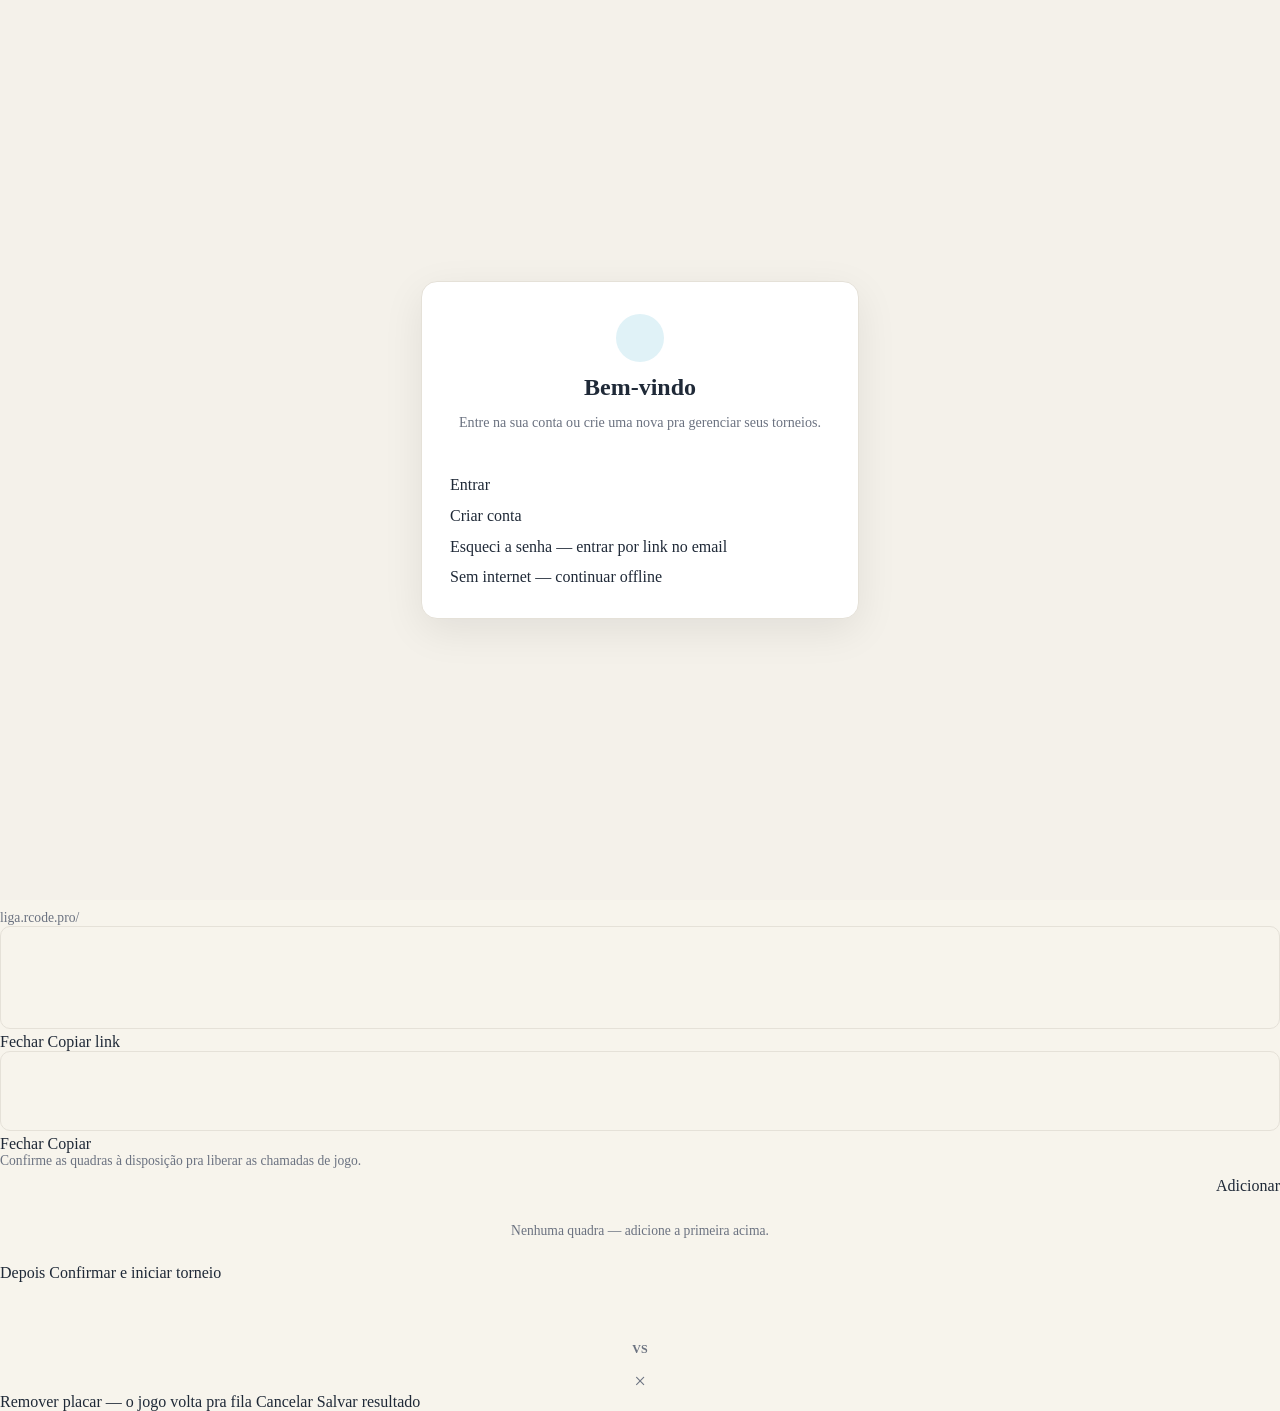
<file: index.html>
<!doctype html>
<html lang="pt-BR">
<head>
  <meta charset="utf-8" />
  <meta name="viewport" content="width=device-width, initial-scale=1" />
  <link rel="manifest" href="manifest.json" />
  <meta name="theme-color" content="#0e7490" />
  <title>Reizinho — Arena Aldeia</title>

  <!-- Web Awesome (CDN só no mockup; na extension o bundle será local por causa do CSP do MV3) -->
  <link rel="stylesheet" href="https://ka-f.webawesome.com/webawesome@3.11.0/styles/themes/default.css" />
  <link rel="stylesheet" href="https://ka-f.webawesome.com/webawesome@3.11.0/styles/utilities.css" />
  <script type="module" src="https://ka-f.webawesome.com/webawesome@3.11.0/webawesome.loader.js"></script>

  <link rel="stylesheet" href="css/app.css" />
</head>
<body>
  <wa-page mobile-breakpoint="920px">

    <!-- ============ MENU (sidebar esquerda) ============ -->
    <nav slot="navigation" class="app-nav">
      <div class="brand-logo-box" data-action="upload-brand" title="Trocar logo">
        <img class="brand-logo" id="brand-logo" alt="Logo" hidden />
        <div class="brand-logo-ph" id="brand-logo-ph">
          <wa-icon name="image"></wa-icon>
          <span>Enviar logo</span>
        </div>
        <button class="brand-remove" type="button" data-action="remove-brand"
          title="Remover logo" hidden><wa-icon name="xmark"></wa-icon></button>
        <input type="file" id="brand-file" accept="image/*" hidden />
      </div>

      <button class="nav-search" type="button" data-action="open-spotlight">
        <wa-icon name="magnifying-glass"></wa-icon>
        <span>Buscar</span>
        <kbd>/</kbd>
      </button>

      <a class="nav-item nav-cta" id="nav-new-stage" data-action="new-stage" hidden>
        <wa-icon name="plus"></wa-icon> Nova Etapa
      </a>

      <div class="nav-label">Torneio</div>
      <a class="nav-item" data-action="nav" data-view="players">
        <wa-icon name="users"></wa-icon> Atletas
      </a>
      <a class="nav-item active" data-action="nav" data-view="games">
        <wa-icon name="table-tennis-paddle-ball"></wa-icon> Jogos
      </a>
      <a class="nav-item" data-action="nav" data-view="groups">
        <wa-icon name="table-cells-large"></wa-icon> Grupos &amp; Jogos
      </a>
      <a class="nav-item" data-action="nav" data-view="bracket">
        <wa-icon name="diagram-project"></wa-icon> Mata-mata
      </a>
      <a class="nav-item" data-action="nav" data-view="season">
        <wa-icon name="ranking-star"></wa-icon> Temporada
      </a>

      <div class="nav-label">Evento</div>
      <a class="nav-item" data-action="nav" data-view="courts">
        <wa-icon name="baseball"></wa-icon> Quadras
      </a>
      <a class="nav-item" data-action="copy-athlete-link" id="nav-athlete-link">
        <wa-icon name="link"></wa-icon> <span>Link do Atleta</span>
      </a>
      <a class="nav-item" data-action="nav" data-view="settings">
        <wa-icon name="gear"></wa-icon> Configurações
      </a>

    </nav>

    <!-- ============ CONTEÚDO ============ -->
    <main class="app-main">

      <!-- cabeçalho só de impressão: temporada + etapa/data -->
      <div id="print-header">
        <strong id="print-title"></strong>
        <span id="print-sub"></span>
      </div>

      <section class="view" id="view-games">
        <div class="view-head row">
          <div>
            <h2>Jogos</h2>
          </div>
          <wa-button appearance="outlined" data-action="print-view">
            <wa-icon slot="start" name="print"></wa-icon> Imprimir / PDF
          </wa-button>
        </div>
        <div class="panel games-panel" id="games-list"></div>
      </section>

      <section class="view" id="view-players" hidden>
        <div class="view-head row">
          <div>
            <h2>Atletas</h2>
          </div>
          <div class="head-actions">
            <wa-button variant="warning" appearance="outlined" data-action="reset-scores">
              <wa-icon slot="start" name="rotate-left"></wa-icon> Resetar placares
            </wa-button>
            <wa-button variant="danger" appearance="outlined" data-action="delete-all-players">
              <wa-icon slot="start" name="trash"></wa-icon> Deletar todos
            </wa-button>
            <wa-button variant="brand" data-action="open-add-player">
              <wa-icon slot="start" name="user-plus"></wa-icon> Adicionar atleta
            </wa-button>
          </div>
        </div>

        <div id="players-empty" hidden></div>

        <div class="toolbar" id="players-toolbar">
          <wa-input id="player-search" placeholder="Buscar atleta…" size="s" class="grow">
            <wa-icon slot="start" name="magnifying-glass"></wa-icon>
          </wa-input>
          <wa-select id="player-group-filter" size="s" value="all">
            <wa-option value="all">Todos os grupos</wa-option>
          </wa-select>
          <wa-button size="s" appearance="outlined" data-action="open-import">
            <wa-icon slot="start" name="file-import"></wa-icon> Importar lista
          </wa-button>
          <wa-button size="s" variant="brand" data-action="sortear">
            <wa-icon slot="start" name="shuffle"></wa-icon> Sortear grupos
          </wa-button>
        </div>
        <div class="panel table-wrap" id="players-table-panel">
          <table class="data-table">
            <thead>
              <tr>
                <th title="Presença" data-sort="present"><wa-icon name="user-check"></wa-icon></th>
                <th data-sort="name">Atleta</th><th data-sort="group">Grupo</th>
                <th class="num" data-sort="played">J</th>
                <th class="num" data-sort="wins">V</th>
                <th class="num" data-sort="saldo">Saldo</th>
                <th class="num" data-sort="pos">Pos</th>
              </tr>
            </thead>
            <tbody id="players-tbody"></tbody>
          </table>
        </div>
      </section>

      <section class="view" id="view-groups" hidden>
        <div class="view-head row">
          <div>
            <h2>Grupos &amp; Jogos</h2>
          </div>
          <wa-button appearance="outlined" id="btn-copy-groups" data-action="open-groups-summary" hidden>
            <wa-icon slot="start" name="copy"></wa-icon> Copiar grupos
          </wa-button>
        </div>
        <div id="groups-host"></div>
      </section>

      <section class="view" id="view-courts" hidden>
        <div class="view-head">
          <h2>Quadras</h2>
        </div>
        <div class="toolbar">
          <wa-input id="court-name" placeholder="Nome da quadra (ex: Quadra 3, Central…)" class="grow">
            <wa-icon slot="start" name="baseball"></wa-icon>
          </wa-input>
          <wa-button variant="brand" data-action="add-court">
            <wa-icon slot="start" name="plus"></wa-icon> Adicionar
          </wa-button>
        </div>
        <div class="panel" id="courts-list"></div>
      </section>

      <section class="view" id="view-bracket" hidden>
        <div class="view-head row">
          <div>
            <h2>Mata-mata</h2>
          </div>
          <wa-button appearance="outlined" data-action="print-view">
            <wa-icon slot="start" name="print"></wa-icon> Imprimir / PDF
          </wa-button>
        </div>
        <div class="bracket" id="bracket"></div>
        <div id="ko-games-section" hidden>
          <h3 class="section-title"><wa-icon name="table-tennis-paddle-ball"></wa-icon> Jogos do mata-mata</h3>
          <div class="panel games-panel" id="ko-games-list"></div>
        </div>
      </section>

      <section class="view" id="view-season" hidden>
        <div class="view-head row">
          <div>
            <h2>Temporada</h2>
          </div>
          <wa-button appearance="outlined" data-action="print-season">
            <wa-icon slot="start" name="print"></wa-icon> Imprimir / PDF
          </wa-button>
        </div>
        <div id="season-host"></div>
      </section>

      <section class="view" id="view-settings" hidden>
        <div class="view-head row">
          <div>
            <h2>Configurações</h2>
          </div>
        </div>
        <div class="settings-layout">
          <nav class="settings-nav" id="settings-nav">
            <a class="snav-item active" data-action="settings-tab" data-stab="templates">
              <wa-icon name="sliders"></wa-icon> Templates</a>
            <a class="snav-item" data-action="settings-tab" data-stab="seasons">
              <wa-icon name="ranking-star"></wa-icon> Temporadas</a>
            <a class="snav-item" data-action="settings-tab" data-stab="account">
              <wa-icon name="user"></wa-icon> Conta</a>
            <a class="snav-item" data-action="settings-tab" data-stab="appearance">
              <wa-icon name="moon"></wa-icon> Aparência</a>
            <a class="snav-item" data-action="settings-tab" data-stab="data">
              <wa-icon name="database"></wa-icon> Dados locais</a>
          </nav>

          <div class="settings-content">
            <div class="spanel" data-spanel="templates">
              <div class="spanel-head">
                <h3 class="section-title"><wa-icon name="sliders"></wa-icon> Templates de evento</h3>
                <wa-button size="s" variant="brand" data-action="open-template">
                  <wa-icon slot="start" name="plus"></wa-icon> Novo template
                </wa-button>
              </div>
              <div class="tpl-list" id="tpl-list"></div>
            </div>

            <div class="spanel" data-spanel="seasons" hidden>
              <div class="spanel-head">
                <h3 class="section-title"><wa-icon name="ranking-star"></wa-icon> Temporadas</h3>
              </div>
              <div class="panel sync-panel">
                <div class="form-stack">
                  <div class="sync-actions">
                    <wa-button variant="brand" data-action="open-season-modal">
                      <wa-icon slot="start" name="plus"></wa-icon> Nova temporada
                    </wa-button>
                    <wa-button appearance="outlined" variant="warning" data-action="demo-stage"
                      title="Soma uma etapa simulada com seus atletas pra ver a Pontuação; clicar de novo remove">
                      <wa-icon slot="start" name="flask"></wa-icon> Etapa demo
                    </wa-button>
                    <wa-button appearance="outlined" variant="warning" data-action="simulate-scores"
                      title="Preenche todos os placares pendentes da etapa atual (grupos + mata-mata) — sobra só o Encerrar etapa">
                      <wa-icon slot="start" name="wand-magic-sparkles"></wa-icon> Simular placares
                    </wa-button>
                  </div>
                </div>
                <div id="season-list"></div>
              </div>
            </div>

            <div class="spanel" data-spanel="account" hidden>
              <div class="spanel-head">
                <h3 class="section-title"><wa-icon name="user"></wa-icon> Conta</h3>
              </div>
              <div class="panel sync-panel">
                <div class="form-stack">
                  <div class="sync-actions" id="auth-row">
                    <span id="auth-status" class="muted"></span>
                    <wa-button size="s" appearance="plain" variant="danger" data-action="sign-out" id="btn-signout" hidden>
                      Sair
                    </wa-button>
                  </div>
                  <div class="sync-actions">
                    <span id="account-summary" class="muted"></span>
                    <wa-button size="s" appearance="outlined" data-action="edit-profile">
                      <wa-icon slot="start" name="pen"></wa-icon> Editar dados
                    </wa-button>
                  </div>
                  <label class="field-label">Trocar senha</label>
                  <div class="sync-actions">
                    <wa-input id="sb-pass" type="password" placeholder="nova senha (mín. 6)" size="s" class="grow"></wa-input>
                    <wa-button size="s" appearance="outlined" data-action="set-password">Salvar senha</wa-button>
                  </div>
                  <div class="sync-actions">
                    <span id="sync-status" class="muted"></span>
                  </div>
                  <p class="muted sync-hint">
                    Seus dados sincronizam sozinhos na nuvem — entre com a mesma conta em
                    qualquer dispositivo. Sem internet, tudo continua funcionando localmente.
                  </p>
                </div>
              </div>
            </div>

            <div class="spanel" data-spanel="appearance" hidden>
              <div class="spanel-head">
                <h3 class="section-title"><wa-icon name="moon"></wa-icon> Aparência</h3>
              </div>
              <wa-checkbox id="dark-toggle">Modo escuro</wa-checkbox>
            </div>

            <div class="spanel" data-spanel="data" hidden>
              <div class="spanel-head">
                <h3 class="section-title"><wa-icon name="database"></wa-icon> Dados locais</h3>
              </div>
              <p class="muted" style="margin-top:0">
                Apaga o que está salvo neste navegador e recarrega. O que já sincronizou na nuvem volta ao entrar de novo.
              </p>
              <wa-button appearance="outlined" variant="danger" data-action="wipe-local">
                <wa-icon slot="start" name="trash"></wa-icon> Limpar dados locais
              </wa-button>
            </div>
          </div>
        </div>
      </section>


      <footer id="sponsors-footer" hidden></footer>
    </main>

    <!-- ============ MISSION CONTROL (sidebar direita) ============ -->
    <aside slot="aside" class="mission">
      <header class="mission-head">
        <div class="event-card" data-action="open-event" title="Editar evento">
          <wa-icon name="umbrella-beach"></wa-icon>
          <div>
            <strong id="event-card-title">—</strong>
            <span id="event-card-sub"></span>
          </div>
        </div>
      </header>
      <div class="mission-status">
        <wa-badge id="stage-badge" variant="brand">Fase de Grupos</wa-badge>
        <span class="chip chip-link" id="courts-chip" data-action="nav" data-view="courts"
          title="Gerenciar quadras"><wa-icon name="baseball"></wa-icon> 0/2 quadras em uso</span>
      </div>
      <div id="mission-body"></div>
    </aside>

  </wa-page>

  <!-- Mission Control no mobile: FAB abre/fecha o painel -->
  <button class="mission-fab" type="button" data-action="toggle-mission" title="Mission Control">
    <wa-icon name="list-check"></wa-icon>
  </button>

  <!-- ============ DIALOGS ============ -->
  <wa-dialog id="dlg-season" label="Temporada" style="--width: 640px;">
    <div class="form-stack">
      <wa-input id="se-name" label="Nome da temporada" placeholder="Liga Aldeia C Masc | 2026"></wa-input>
      <wa-select id="se-level" label="Força / nível da liga" value="livre">
        <wa-option value="livre">Livre (sem nível)</wa-option>
        <wa-option value="A">A</wa-option>
        <wa-option value="B">B</wa-option>
        <wa-option value="C">C</wa-option>
        <wa-option value="D">D</wa-option>
        <wa-option value="iniciante">Iniciante</wa-option>
      </wa-select>
      <label class="field-label">Pontuação por etapa</label>
      <div class="pts-grid">
        <wa-input id="se-p-part" label="Participação" type="number" value="250"></wa-input>
        <wa-input id="se-p-ko" label="Mata-mata" type="number" value="400"></wa-input>
        <wa-input id="se-p-fourth" label="4º lugar" type="number" value="500"></wa-input>
        <wa-input id="se-p-third" label="3º lugar" type="number" value="550"></wa-input>
        <wa-input id="se-p-final" label="Vice" type="number" value="750"></wa-input>
        <wa-input id="se-p-champ" label="Campeão" type="number" value="1000"></wa-input>
      </div>
      <wa-checkbox id="se-s16">Tem Super 16 (segunda linha de corte)</wa-checkbox>
      <p class="form-error" id="se-error" hidden>Informe o nome da temporada.</p>

      <label class="field-label">Patrocinadores &amp; Apoiadores</label>
      <div class="sync-actions">
        <wa-input id="sp-category" placeholder="Categoria: Patrocinador, Apoio…" size="s" class="grow"></wa-input>
        <input type="file" id="sp-file" accept="image/*" class="file-input">
        <wa-button size="s" appearance="outlined" data-action="sponsor-upload">
          <wa-icon slot="start" name="upload"></wa-icon> Enviar
        </wa-button>
      </div>
      <span id="sp-status" class="muted"></span>
      <div id="sponsor-list"></div>
    </div>
    <wa-button slot="footer" appearance="outlined" data-action="close-dialog">Cancelar</wa-button>
    <wa-button slot="footer" variant="brand" data-action="season-save">
      <wa-icon slot="start" name="floppy-disk"></wa-icon> Salvar temporada
    </wa-button>
  </wa-dialog>

  <wa-dialog id="dlg-event" label="Criar etapa">
    <div class="form-stack">
      <wa-input id="ev-name" label="Nome do evento" placeholder="Reizinho de Quarta"></wa-input>
      <wa-select id="ev-season" label="Temporada" value=""></wa-select>
      <wa-input id="ev-edition" label="Etapa" placeholder="3ª Etapa"></wa-input>
      <wa-input id="ev-date" label="Data" type="date"></wa-input>
      <div>
        <label class="field-label">Template de configurações</label>
        <div class="tpl-picker" id="tpl-picker"></div>
      </div>
      <p class="form-error" id="ev-error" hidden>Informe o nome do evento.</p>
    </div>
    <wa-button slot="footer" appearance="outlined" data-action="close-dialog">Cancelar</wa-button>
    <wa-button slot="footer" variant="brand" data-action="save-event">
      <wa-icon slot="start" name="calendar-plus"></wa-icon> Salvar etapa
    </wa-button>
  </wa-dialog>

  <wa-dialog id="dlg-template" label="Novo template" style="--width: 560px;">
    <div class="form-stack">
      <wa-input id="tpl-name" label="Nome do template" placeholder="Reizinho Clássico"></wa-input>
      <wa-select id="tpl-format" label="Formato do evento" value="reizinho">
        <wa-option value="reizinho">Reizinho</wa-option>
        <wa-option value="super8">Super 8</wa-option>
        <wa-option value="dupla-fixa">Dupla fixa</wa-option>
      </wa-select>
      <wa-select id="tpl-thirds" label="Melhores 3ºs colocados" value="performance">
        <wa-option value="performance">Por desempenho geral</wa-option>
        <wa-option value="group">Melhor colocação no grupo</wa-option>
      </wa-select>
      <wa-input id="tpl-tiebreak" label="Critérios de desempate"
        placeholder="Vitórias → saldo de games → games ganhos"></wa-input>
      <wa-input id="tpl-games" label="Jogo até (games)" type="number" min="1" max="9" value="4"></wa-input>
      <wa-checkbox id="tpl-3p" checked>Disputa de 3º lugar</wa-checkbox>
      <p class="form-error" id="tpl-error" hidden>Informe o nome do template.</p>
    </div>
    <wa-button slot="footer" appearance="outlined" data-action="close-dialog">Cancelar</wa-button>
    <wa-button slot="footer" variant="brand" data-action="save-template">
      <wa-icon slot="start" name="floppy-disk"></wa-icon> Salvar template
    </wa-button>
  </wa-dialog>

  <wa-dialog id="dlg-player" label="Adicionar atleta">
    <div class="form-stack">
      <wa-input id="np-name" label="Nome" placeholder="Nome do atleta"></wa-input>
      <wa-select id="np-group" label="Grupo" value="A">
        <wa-option value="A">Grupo A</wa-option>
        <wa-option value="B">Grupo B</wa-option>
        <wa-option value="C">Grupo C</wa-option>
        <wa-option value="D">Grupo D</wa-option>
      </wa-select>
      <p class="form-error" id="np-error" hidden>Informe o nome do atleta.</p>
    </div>
    <wa-button slot="footer" appearance="outlined" data-action="close-dialog">Cancelar</wa-button>
    <wa-button slot="footer" variant="brand" data-action="save-player">
      <wa-icon slot="start" name="user-plus"></wa-icon> Adicionar
    </wa-button>
  </wa-dialog>

  <wa-dialog id="dlg-import" label="Importar atletas" style="--width: 720px;">
    <div class="form-stack">
      <wa-textarea id="import-names" rows="18" label="Um nome por linha (aceita lista do WhatsApp com numeração)"
        placeholder="Rafa&#10;Duda&#10;Marina&#10;…"></wa-textarea>
      <p class="import-summary muted" id="import-count">Nenhum nome ainda.</p>
      <p class="form-error" id="import-error" hidden>Nenhum nome válido encontrado.</p>
    </div>
    <wa-button slot="footer" appearance="outlined" data-action="close-dialog">Cancelar</wa-button>
    <wa-button slot="footer" variant="brand" id="import-submit" data-action="save-import" disabled>
      <wa-icon slot="start" name="file-import"></wa-icon> <span id="import-btn-label">Importar</span>
    </wa-button>
  </wa-dialog>

  <wa-dialog id="dlg-spotlight" label="Buscar atleta" without-header light-dismiss class="spotlight" style="--width: 560px;">
    <wa-input id="spotlight-input" size="l" placeholder="Digite o nome do atleta…">
      <wa-icon slot="start" name="magnifying-glass"></wa-icon>
    </wa-input>
    <div class="spotlight-results" id="spotlight-results"></div>
    <p class="hint spotlight-hint">↵ abre o primeiro resultado · Esc fecha</p>
  </wa-dialog>

  <wa-dialog id="dlg-athlete" label="Atleta" light-dismiss style="--width: 780px;">
    <div id="athlete-body"></div>
  </wa-dialog>

  <wa-dialog id="dlg-draw" label="Sortear grupos" style="--width: 680px;">
    <div class="draw-hero">
      <span class="empty-icon"><wa-icon name="shuffle"></wa-icon></span>
    </div>
    <p class="muted draw-summary" id="draw-summary"></p>
    <p class="draw-names" id="draw-names"></p>
    <p class="form-error" id="draw-error" hidden></p>
    <div class="draw-grid" id="draw-grid"></div>
    <wa-button slot="footer" size="l" variant="brand" id="draw-btn" data-action="run-draw">
      <wa-icon slot="start" name="shuffle"></wa-icon> Sortear Grupos
    </wa-button>
    <wa-button slot="footer" size="l" variant="brand" id="draw-next" data-action="draw-next" hidden>
      Próximo <wa-icon slot="end" name="arrow-right"></wa-icon>
    </wa-button>
  </wa-dialog>

  <wa-dialog id="dlg-athlete-link" label="Link do Atleta" light-dismiss>
    <p class="muted link-explain">
      Compartilhe este link no grupo dos atletas. Nele cada um acompanha os jogos
      ao vivo, a classificação dos grupos e — na aba <strong>Meu Perfil</strong> —
      busca o próprio nome pra ver estatísticas, próximo jogo, posição na fila e
      o que precisa pra classificar. Atualiza sozinho a cada placar lançado.
    </p>
    <wa-input id="athlete-slug" label="Endereço personalizado" placeholder="aldeia"
      autocapitalize="off" autocorrect="off" spellcheck="false"
      hint="Só letras minúsculas, números e hífen. Deixe vazio pra usar o link técnico.">
      <span slot="start" class="muted">liga.rcode.pro/</span>
      <span slot="end" class="slug-ind" id="slug-ind"></span>
    </wa-input>
    <textarea class="summary-textarea" id="athlete-link-text" rows="3" readonly spellcheck="false"></textarea>
    <wa-button slot="footer" appearance="outlined" data-action="close-dialog">Fechar</wa-button>
    <wa-button slot="footer" variant="brand" data-action="copy-athlete-link-confirm">
      <wa-icon slot="start" name="copy"></wa-icon> <span id="copy-link-label">Copiar link</span>
    </wa-button>
  </wa-dialog>

  <wa-dialog id="dlg-groups-summary" label="Grupos sorteados">
    <textarea class="summary-textarea" id="groups-summary-text" readonly spellcheck="false"></textarea>
    <wa-button slot="footer" appearance="outlined" data-action="close-dialog">Fechar</wa-button>
    <wa-button slot="footer" variant="brand" data-action="copy-groups">
      <wa-icon slot="start" name="copy"></wa-icon> <span id="copy-groups-label">Copiar</span>
    </wa-button>
  </wa-dialog>

  <wa-dialog id="dlg-courts" label="Quadras do torneio" style="--width: 560px;">
    <p class="muted draw-summary">Confirme as quadras à disposição pra liberar as chamadas de jogo.</p>
    <div class="toolbar">
      <wa-input id="dlg-court-name" placeholder="Nome da quadra (ex: Quadra 3, Central…)" size="s" class="grow">
        <wa-icon slot="start" name="baseball"></wa-icon>
      </wa-input>
      <wa-button size="s" appearance="outlined" data-action="dlg-add-court">
        <wa-icon slot="start" name="plus"></wa-icon> Adicionar
      </wa-button>
    </div>
    <div id="dlg-courts-list"></div>
    <wa-button slot="footer" appearance="outlined" data-action="close-dialog">Depois</wa-button>
    <wa-button slot="footer" variant="brand" id="dlg-courts-confirm" data-action="confirm-courts-start">
      <wa-icon slot="start" name="circle-check"></wa-icon> Confirmar e iniciar torneio
    </wa-button>
  </wa-dialog>

  <wa-dialog id="dlg-court-pick" label="Chamar jogo — escolher quadra" light-dismiss>
    <div class="score-head" id="pick-matchup"></div>
    <div class="pick-courts" id="pick-courts"></div>
  </wa-dialog>

  <wa-dialog id="dlg-winner" label="Informar vencedor do desempate">
    <div class="score-head" id="winner-context"></div>
    <div class="winner-options" id="winner-options"></div>
  </wa-dialog>

  <wa-dialog id="dlg-score" label="Registrar placar">
    <div class="score-head" id="score-context"></div>
    <div class="score-grid">
      <span class="score-team" id="score-team-a"></span>
      <span class="score-vs">vs</span>
      <span class="score-team" id="score-team-b"></span>
      <wa-input id="score-a" type="number" min="0" max="9"></wa-input>
      <span class="score-x">×</span>
      <wa-input id="score-b" type="number" min="0" max="9"></wa-input>
    </div>
    <p class="form-error" id="score-error" hidden>Placar inválido — não pode haver empate.</p>
    <wa-button slot="footer" appearance="plain" variant="danger" id="btn-clear-score"
      data-action="clear-score" hidden>
      <wa-icon name="trash"></wa-icon>
    </wa-button>
    <wa-tooltip for="btn-clear-score">Remover placar — o jogo volta pra fila</wa-tooltip>
    <wa-button slot="footer" appearance="outlined" data-action="close-dialog">Cancelar</wa-button>
    <wa-button slot="footer" variant="success" data-action="save-score">
      <wa-icon slot="start" name="circle-check"></wa-icon> Salvar resultado
    </wa-button>
  </wa-dialog>

  <!-- Gate de login: cobre o app até ter sessão -->
  <div id="auth-gate" hidden>
    <div class="auth-card">
      <div class="auth-badge"><wa-icon name="trophy"></wa-icon></div>
      <h2>Bem-vindo</h2>
      <p class="muted">Entre na sua conta ou crie uma nova pra gerenciar seus torneios.</p>
      <wa-input id="auth-email" type="email" label="Email" placeholder="voce@email.com"
        autocapitalize="off" autocorrect="off" spellcheck="false"></wa-input>
      <wa-input id="auth-pass" type="password" label="Senha" placeholder="mínimo 6 caracteres"></wa-input>
      <p class="auth-error" id="auth-error" hidden></p>
      <wa-button variant="brand" size="l" data-action="auth-signin" id="auth-signin-btn">Entrar</wa-button>
      <wa-button appearance="outlined" size="l" data-action="auth-signup">Criar conta</wa-button>
      <wa-button appearance="plain" size="s" data-action="auth-magic">Esqueci a senha — entrar por link no email</wa-button>
      <wa-button appearance="plain" size="s" data-action="auth-offline" id="auth-offline" hidden>
        Sem internet — continuar offline
      </wa-button>
    </div>
  </div>

  <!-- Gate de perfil: dados obrigatórios da conta — não fecha até salvar -->
  <div id="profile-gate" hidden>
    <div class="auth-card">
      <div class="auth-badge"><wa-icon name="id-card"></wa-icon></div>
      <h2>Dados da conta</h2>
      <p class="muted">Complete seu cadastro pra continuar.</p>
      <wa-input id="pf-name" label="Nome" placeholder="Seu nome ou o da arena"></wa-input>
      <wa-input id="pf-slug" label="Endereço do placar" placeholder="minha-arena"
        autocapitalize="off" autocorrect="off" spellcheck="false"
        hint="Link público que os atletas acessam. Só minúsculas, números e hífen.">
        <span slot="start" class="muted">liga.rcode.pro/</span>
        <span slot="end" class="slug-ind" id="pf-slug-ind"></span>
      </wa-input>
      <wa-input id="pf-cep" label="CEP" placeholder="00000-000" inputmode="numeric"
        hint="Endereço, cidade e estado vêm sozinhos."></wa-input>
      <wa-input id="pf-address" label="Endereço"></wa-input>
      <div class="pf-row">
        <wa-input id="pf-city" label="Cidade" class="grow"></wa-input>
        <wa-input id="pf-uf" label="UF" class="pf-uf" maxlength="2"></wa-input>
      </div>
      <p class="auth-error" id="pf-error" hidden></p>
      <wa-button variant="brand" size="l" data-action="profile-save">Salvar e continuar</wa-button>
      <wa-button appearance="plain" size="s" data-action="profile-cancel" id="pf-cancel" hidden>Cancelar</wa-button>
    </div>
  </div>

  <script src="js/data.js"></script>
  <script src="js/repo.js"></script>
  <script src="js/sync.js"></script>
  <script src="js/app.js"></script>
</body>
</html>
</file>
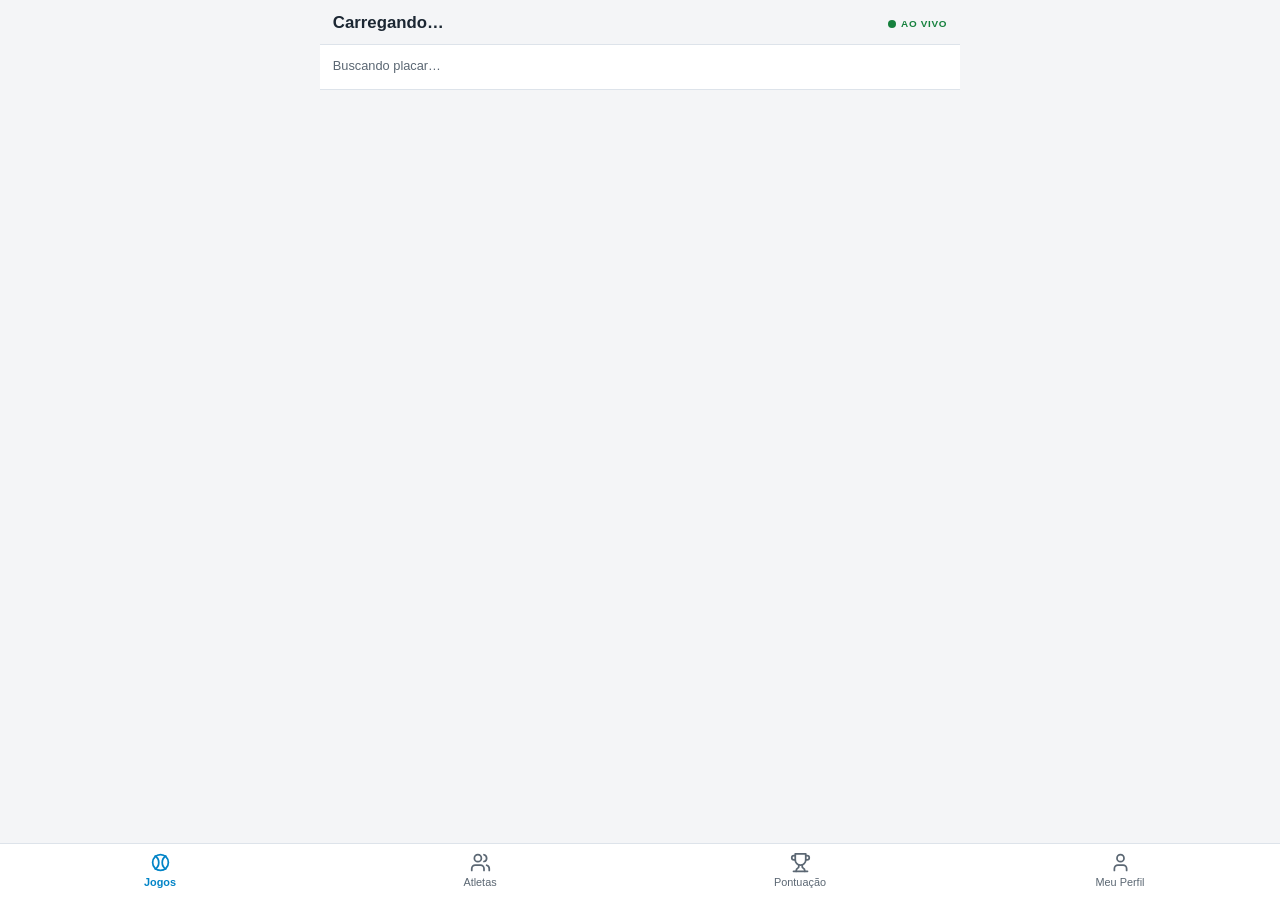
<file: public/placar.html>
<!doctype html>
<html lang="pt-BR">
<head>
  <meta charset="utf-8" />
  <meta name="viewport" content="width=device-width, initial-scale=1" />
  <meta name="color-scheme" content="dark light" />
  <title>Placar ao vivo — Aldeia Beach Sports</title>
  <style>
    :root {
      --bg: #10161b; --panel: #1a2229; --border: #2b3640; --row: rgb(255 255 255 / .04);
      --ink: #e8edf2; --muted: #8b98a5;
      --brand: #38bdf8; --on-brand: #06202c;
      --ok: #4ade80; --bad: #f87171; --sun: #fbbf24;
      --gold: #fbbf24; --silver: #cbd5e1; --bronze: #e2a76f;
    }
    /* segue o tema do sistema */
    @media (prefers-color-scheme: light) {
      :root {
        --bg: #f4f5f7; --panel: #ffffff; --border: #dde3ea; --row: rgb(0 0 0 / .05);
        --ink: #1c2733; --muted: #5b6773;
        --brand: #0284c7; --on-brand: #ffffff;
        --ok: #15803d; --bad: #dc2626; --sun: #b45309;
        --gold: #f5b921; --silver: #94a3b8; --bronze: #cd8548;
      }
    }
    * { box-sizing: border-box; }
    html, body { margin: 0; }
    body {
      background: var(--bg); color: var(--ink);
      font: 14px/1.45 -apple-system, BlinkMacSystemFont, 'Segoe UI', Roboto, sans-serif;
      padding-bottom: 4.2rem; /* tabbar */
    }
    .wrap { max-width: 640px; margin: 0 auto; }

    header {
      display: flex; align-items: baseline; justify-content: space-between; gap: .5rem;
      padding: .7rem .8rem .5rem;
    }
    header h1 { margin: 0; font-size: 1.05rem; }
    header .sub { color: var(--muted); font-size: .72rem; }
    .live[hidden] { display: none; }
    .live {
      display: inline-flex; align-items: center; gap: .3rem;
      font-size: .62rem; font-weight: 700; letter-spacing: .07em; text-transform: uppercase;
      color: var(--ok); white-space: nowrap;
    }
    .live i { width: .5rem; height: .5rem; border-radius: 999px; background: var(--ok);
      animation: pulse 1.6s ease-in-out infinite; }
    @keyframes pulse { 50% { opacity: .3; } }

    #banner {
      margin: 0 .8rem .7rem; padding: .65rem .9rem;
      border-radius: 12px; font-size: .85rem; line-height: 1.4;
      cursor: pointer; user-select: none;
    }
    #banner.invite { background: rgb(56 189 248 / .12); color: var(--brand);
      border: 1px dashed rgb(56 189 248 / .5); }
    #banner.hot { background: var(--brand); color: var(--on-brand);
      animation: banner-pulse 1.8s ease-in-out infinite; }
    #banner.info { background: var(--panel); border: 1px solid var(--border); color: var(--ink); }
    @keyframes banner-pulse { 50% { opacity: .82; } }

    .card {
      background: var(--panel); border-top: 1px solid var(--border); border-bottom: 1px solid var(--border);
      margin-bottom: .7rem;
    }
    .h2-badge {
      float: right; padding: .1rem .55rem; border-radius: 999px;
      font-size: .6rem; font-weight: 800;
      background: var(--row); color: var(--ink);
      letter-spacing: .05em;
    }
    .h2-badge.hot { background: var(--brand); color: var(--on-brand); }
    .card h2 {
      margin: 0; padding: .45rem .8rem; font-size: .66rem; font-weight: 700;
      letter-spacing: .08em; text-transform: uppercase; color: var(--muted);
      border-bottom: 1px solid var(--border); background: rgb(255 255 255 / .02);
    }
    .empty { padding: .8rem; color: var(--muted); font-size: .8rem; }

    /* ---- jogos (linhas densas) ---- */
    .g {
      display: grid; grid-template-columns: auto minmax(0,1fr) auto minmax(0,1fr);
      gap: .45rem; align-items: center;
      padding: .4rem .8rem; border-bottom: 1px solid var(--row); font-size: .82rem;
    }
    .g:last-child { border-bottom: none; }
    .g.playing { box-shadow: inset 3px 0 0 var(--brand); background: rgb(56 189 248 / .06); }
    .g .tag {
      font-size: .62rem; font-weight: 700; color: var(--muted); white-space: nowrap;
      text-transform: uppercase; min-width: 3.2rem;
    }
    .g .t { text-align: right; line-height: 1.3; }
    .g .t:last-child { text-align: left; }
    .g .t.win { color: var(--ok); font-weight: 700; }
    .g .t.lose { color: var(--muted); }
    .g .s {
      font-weight: 800; font-variant-numeric: tabular-nums; white-space: nowrap;
      font-size: .85rem; text-align: center; min-width: 2.6rem;
    }
    .g .s.on { color: var(--brand); }
    .g .s.vs { color: var(--muted); font-weight: 400; font-size: .72rem; }
    .g .court { color: var(--brand); font-size: .62rem; font-weight: 700; }

    /* ---- tabelas densas ---- */
    table { width: 100%; border-collapse: collapse; font-size: .8rem; table-layout: fixed; }
    th, td { padding: .32rem .55rem; text-align: left; overflow: hidden; text-overflow: ellipsis; white-space: nowrap; }
    th:first-child, td:first-child { width: 2.6rem; }
    th.num, td.num { width: 2.7rem; }
    th { font-size: .62rem; text-transform: uppercase; letter-spacing: .05em;
      color: var(--muted); border-bottom: 1px solid var(--border); }
    td { border-bottom: 1px solid var(--row); }
    tr:last-child td { border-bottom: none; }
    .num { text-align: center; font-variant-numeric: tabular-nums; }
    th.num { text-align: center; }
    tr[data-player] { cursor: pointer; }
    tr[data-player]:active { background: var(--row); }
    .withdrawn { text-decoration: line-through; color: var(--muted); }
    .qcheck { color: var(--ok); font-weight: 800; }
    tr.in-cut td:first-child { background: #fde68a; color: #713f12; font-weight: 800; }
    .pts-table { table-layout: auto; min-width: 100%; font-size: .74rem; }
    .pts-table th, .pts-table td { width: auto; white-space: nowrap; padding: .22rem .45rem; }
    tr.cut-row td {
      padding: .25rem .55rem; text-align: center;
      font-size: .58rem; font-weight: 800; letter-spacing: .1em; text-transform: uppercase;
      color: var(--bad); border-bottom: 2px dashed var(--bad);
      background: rgb(248 113 113 / .06);
    }

    .medal {
      display: inline-grid; place-items: center; min-width: 1.35rem; height: 1.35rem;
      border-radius: 999px; font-size: .62rem; font-weight: 800; color: #111;
    }
    .medal.m1 { background: var(--gold); }
    .medal.m2 { background: var(--silver); }
    .medal.m3 { background: var(--bronze); }

    .group-head {
      padding: .45rem .8rem .15rem; font-weight: 700; font-size: .78rem; color: var(--brand);
    }

    /* ---- perfil ---- */
    .me-head { display: flex; align-items: center; gap: .6rem; padding: .7rem .8rem; }
    .me-head .avatar {
      width: 2.4rem; height: 2.4rem; border-radius: 999px; background: var(--brand);
      color: var(--on-brand); display: grid; place-items: center; font-weight: 800; font-size: 1rem;
    }
    .me-head strong { font-size: 1rem; display: block; }
    .me-head .sub { color: var(--muted); font-size: .72rem; }
    .me-head button {
      margin-left: auto; background: none; border: 1px solid var(--border); color: var(--muted);
      border-radius: 8px; padding: .3rem .6rem; font-size: .7rem; cursor: pointer;
    }
    .stats { display: grid; grid-template-columns: repeat(4, 1fr); text-align: center;
      border-top: 1px solid var(--border); }
    .stats div { padding: .5rem .2rem; border-right: 1px solid var(--row); }
    .stats div:last-child { border-right: none; }
    .stats b { display: block; font-size: 1.05rem; font-variant-numeric: tabular-nums; }
    .stats span { font-size: .6rem; text-transform: uppercase; letter-spacing: .05em; color: var(--muted); }
    .hint-line { padding: .55rem .8rem; font-size: .78rem; border-top: 1px solid var(--border); }
    .hint-line.ok { color: var(--ok); }
    .hint-line.warn { color: var(--sun); }
    .hint-line.bad { color: var(--bad); }

    .search { padding: .6rem .8rem; }
    .search input {
      width: 100%; padding: .55rem .7rem; border-radius: 10px;
      border: 1px solid var(--border); background: var(--bg); color: var(--ink);
      font: inherit; font-size: 16px; /* <16px = zoom automático no iOS */
    }
    .pick { padding: .5rem .8rem; border-bottom: 1px solid var(--row); cursor: pointer; }
    .pick small { color: var(--muted); }

    .champion { text-align: center; padding: .8rem; font-weight: 800; color: var(--sun); }
    .champion small { display: block; color: var(--muted); font-weight: 400; font-size: .72rem; }
    footer { text-align: center; color: var(--muted); font-size: .68rem; padding: .5rem 0 1rem; }

    #sponsors { display: flex; flex-direction: column; gap: .9rem; padding: 0 .8rem 1.2rem; }
    .sp-cat { display: flex; flex-direction: column; gap: .4rem; align-items: center; }
    .sp-cat-name {
      font-size: .6rem; font-weight: 700; text-transform: uppercase;
      letter-spacing: .1em; color: var(--muted);
    }
    .sp-logos { display: flex; flex-wrap: wrap; gap: .6rem; justify-content: center; }
    .sp-logos img {
      height: 64px; max-width: 220px; object-fit: contain;
      background: #fff; border-radius: 10px; padding: .35rem .6rem;
    }

    /* ---- splash de patrocinadores (1ª abertura do dia) ---- */
    .splash {
      position: fixed; inset: 0; z-index: 100;
      background: var(--bg);
      display: flex; flex-direction: column;
    }
    .splash-body {
      flex: 1; overflow-y: auto;
      display: flex; flex-direction: column; align-items: center; justify-content: center;
      gap: 1.4rem; padding: 2rem 1rem 6.5rem; text-align: center;
    }
    .splash-body h1 { margin: 0; font-size: 1.3rem; }
    .splash-body .sub { color: var(--muted); font-size: .8rem; margin-top: -.9rem; }
    .splash .sp-cat { gap: .6rem; }
    .splash .sp-logos { gap: 1rem; }
    .splash .sp-logos img { height: 84px; max-width: 260px; }
    .splash-btn {
      position: fixed; left: 1rem; right: 1rem;
      bottom: calc(1rem + env(safe-area-inset-bottom));
      max-width: 608px; margin: 0 auto;
      padding: 1rem; border: none; border-radius: 14px;
      background: var(--brand); color: var(--on-brand);
      font: inherit; font-size: 1.05rem; font-weight: 800; cursor: pointer;
      box-shadow: 0 6px 20px rgb(56 189 248 / .35);
    }

    /* ---- tabbar ---- */
    .tabbar {
      position: fixed; bottom: 0; left: 0; right: 0; z-index: 10;
      display: grid; grid-template-columns: repeat(4, 1fr);
      background: var(--panel); border-top: 1px solid var(--border);
      padding-bottom: env(safe-area-inset-bottom);
    }
    .tabbar button {
      background: none; border: none; color: var(--muted); font: inherit;
      padding: .5rem 0 .55rem; cursor: pointer; font-size: .68rem;
      display: flex; flex-direction: column; align-items: center; gap: .15rem;
    }
    .tabbar button .ic { line-height: 0; }
    .tabbar button .ic svg { width: 21px; height: 21px; }
    .tabbar button.on { color: var(--brand); font-weight: 700; }
  </style>
</head>
<body>
  <div class="wrap">
    <header>
      <div>
        <h1 id="ev-name">Carregando…</h1>
        <div class="sub" id="ev-sub"></div>
      </div>
      <span class="live"><i></i> ao vivo</span>
    </header>
    <div id="banner" hidden></div>
    <div id="content"><div class="card"><div class="empty">Buscando placar…</div></div></div>
    <footer id="updated"></footer>
    <div id="sponsors"></div>
  </div>

  <nav class="tabbar">
    <button data-tab="jogos" class="on"><span class="ic">
      <svg viewBox="0 0 24 24" fill="none" stroke="currentColor" stroke-width="2" stroke-linecap="round" stroke-linejoin="round"><circle cx="12" cy="12" r="9"/><path d="M6 4.5a9 9 0 0 1 0 15"/><path d="M18 4.5a9 9 0 0 0 0 15"/></svg>
    </span>Jogos</button>
    <button data-tab="atletas"><span class="ic">
      <svg viewBox="0 0 24 24" fill="none" stroke="currentColor" stroke-width="2" stroke-linecap="round" stroke-linejoin="round"><path d="M16 21v-2a4 4 0 0 0-4-4H6a4 4 0 0 0-4 4v2"/><circle cx="9" cy="7" r="4"/><path d="M22 21v-2a4 4 0 0 0-3-3.87"/><path d="M16 3.13a4 4 0 0 1 0 7.75"/></svg>
    </span>Atletas</button>
    <button data-tab="ranking"><span class="ic">
      <svg viewBox="0 0 24 24" fill="none" stroke="currentColor" stroke-width="2" stroke-linecap="round" stroke-linejoin="round"><path d="M6 9H4.5a2.5 2.5 0 0 1 0-5H6"/><path d="M18 9h1.5a2.5 2.5 0 0 0 0-5H18"/><path d="M4 22h16"/><path d="M10 14.66V17c0 .55-.47.98-.97 1.21C7.85 18.75 7 20.24 7 22"/><path d="M14 14.66V17c0 .55.47.98.97 1.21c1.18.54 2.03 2.03 2.03 3.79"/><path d="M18 2H6v7a6 6 0 0 0 12 0V2Z"/></svg>
    </span>Pontuação</button>
    <button data-tab="perfil"><span class="ic">
      <svg viewBox="0 0 24 24" fill="none" stroke="currentColor" stroke-width="2" stroke-linecap="round" stroke-linejoin="round"><path d="M19 21v-2a4 4 0 0 0-4-4H9a4 4 0 0 0-4 4v2"/><circle cx="12" cy="7" r="4"/></svg>
    </span>Meu Perfil</button>
  </nav>

  <script type="module">
    import { createClient } from 'https://esm.sh/@supabase/supabase-js@2';

    const SUPABASE_URL = 'https://cjtzftkhtmpziyxyyqcx.supabase.co';
    const SUPABASE_KEY = 'sb_publishable_m7jjJExliY3NASa6jFIizw_Y0m6bYjH';
    const sb = createClient(SUPABASE_URL, SUPABASE_KEY);

    let SNAP = null;
    // ?e=<owner_id> — trava a página no evento do organizador certo
    const OWNER = new URLSearchParams(location.search).get('e');
    // liga.rcode.pro/<slug> — path inexistente cai no 404.html (esta página),
    // e o slug é resolvido consultando o snapshot público
    const SLUG = (() => {
      if (OWNER) return null;
      const seg = location.pathname.split('/')
        .filter(s => s && s !== 'reizinho-placar' && !s.endsWith('.html'));
      return /^[a-z0-9-]{2,40}$/.test(seg[0] ?? '') ? seg[0] : null;
    })();
    // me = {id, name} — o nome valida contra o snapshot (id sozinho
    // apontaria pra outro atleta ao trocar de liga)
    const savedMe = (() => {
      try { return JSON.parse(localStorage.getItem('placar.me')) ?? null; }
      catch { return null; }
    })();
    const state = {
      tab: 'jogos',
      meId: savedMe?.id ?? null,
      meName: savedMe?.name ?? null,
      viewId: null,      // perfil de outro atleta (tap na lista)
      search: '',
    };

    function validateMe() {
      if (!state.meId) return;
      const p = SNAP?.db?.players?.find(x => x.id === state.meId);
      if (!p || p.name !== state.meName) {
        state.meId = null;
        state.meName = null;
        localStorage.removeItem('placar.me');
      }
    }

    const $ = s => document.querySelector(s);
    const esc = s => String(s).replace(/[&<>"']/g, c =>
      ({ '&': '&amp;', '<': '&lt;', '>': '&gt;', '"': '&quot;', "'": '&#39;' }[c]));
    const P = id => SNAP.db.players.find(p => p.id === id);
    const nameOf = id => P(id)?.name ?? '?';
    const team = ids => ids ? ids.map(nameOf).map(esc).join(' & ') : '—';
    // um nome por linha nas listagens de jogos (nada escondido)
    const teamLines = ids => ids ? ids.map(nameOf).map(esc).join('<br>') : '—';
    const deaccent = s => s.normalize('NFD').replace(/[\u0300-\u036f]/g, '').toLowerCase();

    function standings(group) {
      const rows = SNAP.db.players.filter(p => p.group === group)
        .map(p => ({ p, j: 0, wins: 0, saldo: 0, games: 0 }));
      const by = Object.fromEntries(rows.map(r => [r.p.id, r]));
      for (const g of SNAP.db.games.filter(x => x.group === group && x.status === 'done')) {
        const winA = g.scoreA > g.scoreB;
        for (const id of g.teamA) { const r = by[id]; if (r) { r.j++; r.games += g.scoreA; r.saldo += g.scoreA - g.scoreB; if (winA) r.wins++; } }
        for (const id of g.teamB) { const r = by[id]; if (r) { r.j++; r.games += g.scoreB; r.saldo += g.scoreB - g.scoreA; if (!winA) r.wins++; } }
      }
      return rows.sort((a, b) => b.wins - a.wins || b.saldo - a.saldo || b.games - a.games);
    }
    const posOf = p => p.group ? standings(p.group).findIndex(r => r.p.id === p.id) + 1 : 0;

    // colocação só faz sentido com ≥2 jogos concluídos no grupo
    const groupPlayedCount = letter =>
      SNAP.db.games.filter(g => g.group === letter && g.status === 'done').length;
    const rankingReady = letter => groupPlayedCount(letter) >= 2;

    const groupDone = letter =>
      SNAP.db.games.filter(g => g.group === letter).every(g => g.status === 'done');
    const allGroupsDone = () => (SNAP.groups ?? []).every(groupDone);
    const nextPow2 = n => { let p = 1; while (p < n) p *= 2; return p; };

    /* ids classificados: top 2 de grupo fechado + melhores 3ºs (todos fechados) */
    function qualifiedIds() {
      const groups = SNAP.groups ?? [];
      const ids = new Set();
      for (const letter of groups) {
        if (!groupDone(letter)) continue;
        standings(letter).filter(r => !r.p.withdrawn).slice(0, 2)
          .forEach(r => ids.add(r.p.id));
      }
      if (groups.length && allGroupsDone()) {
        const target = nextPow2(groups.length);
        const needThirds = Math.max(0, target * 2 - groups.length * 2);
        groups.map(l => standings(l).filter(r => !r.p.withdrawn)[2]).filter(Boolean)
          .sort((a, b) => b.wins - a.wins || b.saldo - a.saldo || b.games - a.games)
          .slice(0, needThirds)
          .forEach(r => ids.add(r.p.id));
      }
      return ids;
    }

    const KO_NAMES = { 16: 'Oitavas', 8: 'Quartas', 4: 'Semis', 2: 'Final' };
    const tagOf = m => m.id === 'KO-3P' ? '3º lugar'
      : m.phase === 'ko' ? (m.roundSize === 2 ? 'Final' : `${KO_NAMES[m.roundSize] ?? 'KO'} ${m.label}`)
      : `${m.group}·R${m.round}`;

    function gameRow(g) {
      const done = g.status === 'done';
      const winA = done && g.scoreA > g.scoreB;
      const winB = done && g.scoreB > g.scoreA;
      const playing = g.status === 'playing';
      const court = SNAP.db.courts.find(c => c.id === g.courtId);
      const noScore = g.status === 'queued' || g.status === 'waiting' ||
        (playing && !g.scoreA && !g.scoreB);
      const score = noScore
        ? '<span class="s vs">vs</span>'
        : `<span class="s ${playing ? 'on' : ''}">${g.wo ? 'WO' : `${g.scoreA}×${g.scoreB}`}</span>`;
      return `
        <div class="g ${playing ? 'playing' : ''}">
          <span class="tag">${tagOf(g)}${playing && court ? `<br><span class="court">${esc(court.name)}</span>` : ''}</span>
          <span class="t ${winA ? 'win' : ''} ${winB ? 'lose' : ''}">${teamLines(g.teamA)}</span>
          ${score}
          <span class="t ${winB ? 'win' : ''} ${winA ? 'lose' : ''}">${teamLines(g.teamB)}</span>
        </div>`;
    }

    /* ---------- aba JOGOS ---------- */
    function tabJogos() {
      const games = SNAP.db.games;
      const playing = games.filter(g => g.status === 'playing');
      const groupGames = games.filter(g => !g.phase);
      const ko = games.filter(g => g.phase === 'ko' && !g.bye);
      const final = games.find(g => g.id === 'KO-2-0');
      const third = games.find(g => g.id === 'KO-3P');
      const champs = final?.status === 'done'
        ? (final.scoreA > final.scoreB ? final.teamA : final.teamB) : null;

      let html = '';
      if (champs) {
        html += `<div class="card"><div class="champion">🏆 ${team(champs)}<small>Campeões da etapa</small>
          ${third?.status === 'done' ? `<small>3º: ${team(third.scoreA > third.scoreB ? third.teamA : third.teamB)}</small>` : ''}
        </div></div>`;
      }
      // com campeão definido, "agora em quadra" não faz mais sentido
      if (!champs) {
        html += `<div class="card"><h2>Agora em quadra</h2>${
          playing.map(gameRow).join('') || '<div class="empty">Nenhum jogo em andamento.</div>'}</div>`;
      }
      if (ko.length) {
        html += `<div class="card"><h2>Mata-mata</h2>${ko.map(gameRow).join('')}</div>`;
      }
      html += `<div class="card"><h2>Fase de grupos</h2>${
        groupGames.map(gameRow).join('') || '<div class="empty">Sem jogos ainda.</div>'}</div>`;
      return html;
    }

    /* ---------- aba ATLETAS ---------- */
    function tabAtletas() {
      const groups = SNAP.groups ?? [];
      if (!groups.length) {
        return '<div class="card"><div class="empty">Grupos ainda não sorteados.</div></div>';
      }
      const qual = qualifiedIds();
      return `<div class="card"><h2>Atletas · toque para ver o perfil</h2>${groups.map(letter => `
        <div class="group-head">Grupo ${letter}</div>
        <table>
          <thead><tr><th></th><th>Atleta</th><th class="num">J</th><th class="num">V</th><th class="num">Sal</th><th class="num">G</th></tr></thead>
          <tbody>${(rankingReady(letter)
              ? standings(letter)
              : standings(letter).slice().sort((a, b) => a.p.name.localeCompare(b.p.name))
            ).map((r, i) => {
            const ready = rankingReady(letter);
            const medal = !ready ? '' : i === 0 ? 'm1' : i === 1 ? 'm2' : i === 2 ? 'm3' : '';
            return `
            <tr data-player="${r.p.id}">
              <td>${!ready ? '<span style="color:var(--muted)">–</span>'
                : medal ? `<span class="medal ${medal}">${i + 1}º</span>` : `${i + 1}º`}</td>
              <td class="${r.p.withdrawn ? 'withdrawn' : ''}">${
                qual.has(r.p.id) ? `<b>${esc(r.p.name)}</b> <span class="qcheck">✓</span>` : esc(r.p.name)
              }</td>
              <td class="num">${r.j}</td><td class="num"><b>${r.wins}</b></td>
              <td class="num">${r.saldo > 0 ? '+' : ''}${r.saldo}</td><td class="num">${r.games}</td>
            </tr>`;
          }).join('')}</tbody>
        </table>`).join('')}</div>`;
    }

    /* ---------- aba RANKING (temporada) ---------- */
    function tabRanking() {
      const seasons = SNAP.db.seasons ?? [];
      const season = seasons.find(s => s.id === SNAP.db.event.seasonId) ??
        seasons.find(s => s.stages.length) ?? seasons[0];
      if (!season) {
        return '<div class="card"><div class="empty">Nenhuma temporada configurada.</div></div>';
      }
      if (!season.stages.length) {
        return `<div class="card"><h2>${esc(season.name)}</h2>
          <div class="empty">Nenhuma etapa somada ainda.</div></div>`;
      }
      const names = new Set();
      season.stages.forEach(st => Object.keys(st.points).forEach(n => names.add(n)));
      const rows = [...names].map(name => {
        const per = season.stages.map(st => st.points[name] ?? 0);
        const total = per.reduce((a, b) => a + b, 0);
        const played = per.filter(p => p > 0).length;
        return {
          name, per, total, played,
          pct: played ? Math.round(total / (played * season.points.champion) * 100) : 0,
          wins: per.filter(p => p === season.points.champion).length,
          finals: per.filter(p => p >= season.points.final).length,
        };
      }).sort((a, b) => b.total - a.total || a.name.localeCompare(b.name));

      const stageHead = season.stages.map(st => {
        const d = st.date ? new Date(`${st.date}T12:00:00`) : null;
        const dm = d && !Number.isNaN(d.getTime())
          ? new Intl.DateTimeFormat('pt-BR', { day: '2-digit', month: '2-digit' }).format(d)
          : '';
        return `<th class="num" title="${esc(st.name)}">${dm ? `${st.n}ª - ${dm}` : `${st.n}ª`}</th>`;
      }).join('');
      const cols = 7 + season.stages.length;
      const cutRow = label =>
        `<tr class="cut-row"><td colspan="${cols}">✂ ${label}</td></tr>`;

      return `<div class="card">
        <h2>${esc(season.name)} · Top 8 joga o Super 8${season.super16 ? ' · Top 16 o Super 16' : ''}</h2>
        <div style="overflow-x:auto">
        <table class="pts-table">
          <thead><tr>
            <th class="num">#</th><th>Atleta</th>
            <th class="num">Pts</th><th class="num">Etapas</th><th class="num">%</th>
            <th class="num">Vitórias</th><th class="num">Finais</th>
            ${stageHead}
          </tr></thead>
          <tbody>${rows.map((r, i) => `
            <tr class="${i < 8 ? 'in-cut' : ''}" data-player-name="${esc(r.name)}">
              <td class="num">${i + 1}</td>
              <td style="overflow:hidden;text-overflow:ellipsis;max-width:9rem">${esc(r.name)}</td>
              <td class="num"><b>${r.total}</b></td>
              <td class="num">${r.played}</td>
              <td class="num">${r.pct}%</td>
              <td class="num">${r.wins}</td>
              <td class="num">${r.finals}</td>
              ${r.per.map(p => `<td class="num">${p || '<span style="color:var(--muted)">0</span>'}</td>`).join('')}
            </tr>
            ${i === 7 && rows.length > 8 ? cutRow('Corte Super 8') : ''}
            ${season.super16 && i === 15 && rows.length > 16 ? cutRow('Corte Super 16') : ''}`).join('')}
          </tbody>
        </table>
        </div>
      </div>`;
    }

    /* ---------- aba MEU PERFIL ---------- */
    function playerGames(id) {
      return SNAP.db.games.filter(g =>
        (g.teamA?.includes(id) || g.teamB?.includes(id)) && !g.bye);
    }

    function nextGameInfo(id) {
      const queue = SNAP.db.games.filter(g => g.status === 'queued');
      const mine = SNAP.db.games.find(g =>
        (g.status === 'queued' || g.status === 'waiting') &&
        (g.teamA?.includes(id) || g.teamB?.includes(id)));
      if (!mine) return null;
      const posQueue = queue.findIndex(g => g.id === mine.id);
      return { game: mine, posQueue: posQueue >= 0 ? posQueue + 1 : null };
    }

    function needHint(p) {
      if (p.withdrawn) return { cls: 'bad', text: 'Desistiu da etapa.' };
      if (!p.group) return { cls: 'warn', text: 'Aguardando sorteio dos grupos.' };
      // etapa encerrada (campeão definido): mostra o resultado final
      const koAll = SNAP.db.games.filter(g => g.phase === 'ko' && !g.bye);
      const finalG = koAll.find(g => g.id === 'KO-2-0');
      if (finalG?.status === 'done') {
        const winF = finalG.scoreA > finalG.scoreB ? finalG.teamA : finalG.teamB;
        const loseF = finalG.scoreA > finalG.scoreB ? finalG.teamB : finalG.teamA;
        if (winF?.includes(p.id)) return { cls: 'ok', text: 'Campeão da etapa! 🏆' };
        if (loseF?.includes(p.id)) return { cls: 'ok', text: 'Vice-campeão da etapa.' };
        const tp = koAll.find(g => g.id === 'KO-3P');
        if (tp?.status === 'done') {
          const winT = tp.scoreA > tp.scoreB ? tp.teamA : tp.teamB;
          const loseT = tp.scoreA > tp.scoreB ? tp.teamB : tp.teamA;
          if (winT?.includes(p.id)) return { cls: 'ok', text: '3º lugar da etapa.' };
          if (loseT?.includes(p.id)) return { cls: 'warn', text: '4º lugar da etapa.' };
        }
        if (koAll.some(g => g.teamA?.includes(p.id) || g.teamB?.includes(p.id))) {
          return { cls: 'warn', text: 'Eliminado no mata-mata.' };
        }
        return { cls: 'bad', text: 'Eliminado na fase de grupos.' };
      }
      if (!rankingReady(p.group)) {
        const c = groupPlayedCount(p.group);
        return { cls: 'warn', text: `Grupo com ${c === 0 ? 'nenhum jogo concluído' : 'só 1 jogo concluído'} — colocação e cenários aparecem a partir do 2º jogo.` };
      }
      const rows = standings(p.group);
      const idx = rows.findIndex(r => r.p.id === p.id);
      const mine = rows[idx];
      const done = SNAP.db.games.filter(g => g.group === p.group).every(g => g.status === 'done');
      const left = 3 - mine.j;
      if (done) {
        return idx < 2
          ? { cls: 'ok', text: `Classificado em ${idx + 1}º do grupo! 🎉` }
          : idx === 2
            ? { cls: 'warn', text: '3º do grupo — pode entrar como melhor 3º, aguarde a chave.' }
            : { cls: 'bad', text: 'Eliminado na fase de grupos.' };
      }
      if (idx < 2) {
        return { cls: 'ok', text: `Hoje em ${idx + 1}º — mantendo o desempenho, classifica. ${left} jogo${left > 1 ? 's' : ''} restante${left > 1 ? 's' : ''}.` };
      }
      const cut = rows[1];
      const dw = cut.wins - mine.wins;
      const ds = cut.saldo - mine.saldo;
      const need = dw > 0
        ? `precisa de +${dw} vitória${dw > 1 ? 's' : ''}`
        : `mesmas vitórias do 2º — precisa virar o saldo (+${ds + 1})`;
      return { cls: 'warn', text: `Fora da zona (${idx + 1}º): ${need}. ${left} jogo${left > 1 ? 's' : ''} restante${left > 1 ? 's' : ''}.` };
    }

    function profileHtml(p, isMe) {
      const st = p.group
        ? standings(p.group).find(r => r.p.id === p.id)
        : { j: 0, wins: 0, saldo: 0, games: 0 };
      const pos = posOf(p);
      const live = SNAP.db.games.find(g => g.status === 'playing' &&
        (g.teamA?.includes(p.id) || g.teamB?.includes(p.id)));
      const next = nextGameInfo(p.id);
      const hint = needHint(p);
      const games = playerGames(p.id);

      let html = `
        <div class="card">
          <div class="me-head">
            <span class="avatar">${esc(p.name[0])}</span>
            <div>
              <strong class="${p.withdrawn ? 'withdrawn' : ''}">${esc(p.name)}</strong>
              <span class="sub">${p.group
                ? `Grupo ${p.group}${rankingReady(p.group) ? ` · ${pos}º colocado` : ''}`
                : 'Sem grupo'}</span>
            </div>
            ${isMe
              ? '<button data-action="trocar">trocar</button>'
              : `<button data-action="sou-eu" data-id="${p.id}">este sou eu</button>`}
          </div>
          <div class="stats">
            <div><b>${st.j}</b><span>Jogos</span></div>
            <div><b>${st.wins}</b><span>Vitórias</span></div>
            <div><b>${st.saldo > 0 ? '+' : ''}${st.saldo}</b><span>Saldo</span></div>
            <div><b>${st.games}</b><span>Games</span></div>
          </div>
          <div class="hint-line ${hint.cls}">${hint.text}</div>
        </div>`;

      if (live) {
        html += `<div class="card"><h2>Em quadra agora</h2>${gameRow(live)}</div>`;
      }
      if (next) {
        const g = next.game;
        const inA = g.teamA?.includes(p.id);
        const partner = (inA ? g.teamA : g.teamB)?.filter(x => x !== p.id).map(nameOf).join(' & ');
        const opp = team(inA ? g.teamB : g.teamA);
        const badge = next.posQueue === 1 ? 'Próximo'
          : next.posQueue ? `${next.posQueue}º na fila` : 'A definir';
        html += `<div class="card"><h2>Próximo jogo
            <span class="h2-badge ${next.posQueue === 1 ? 'hot' : ''}">${badge}</span></h2>
          ${gameRow(g)}
          <div class="hint-line">${(() => {
            if (!g.teamA) return 'Adversários a definir — aguardando os jogos anteriores.';
            const ahead = (next.posQueue ?? 1) - 1;
            const when = next.posQueue === 1 ? 'Sua partida é a próxima'
              : next.posQueue ? `Sua partida será daqui a ${ahead} jogo${ahead > 1 ? 's' : ''}`
              : 'Sua partida aguarda definição';
            return `${when}, com <b>${esc(partner ?? '?')}</b> vs ${opp}.`;
          })()}</div>
        </div>`;
      }
      if (games.length) {
        html += `<div class="card"><h2>Resultados</h2>${games.map(gameRow).join('')}</div>`;
      }
      const tbs = (SNAP.db.tiebreaks ?? []).filter(t => t.players.includes(p.id));
      if (tbs.length) {
        html += `<div class="card"><h2>Desempates</h2>${tbs.map(tb => `
          <div class="hint-line">${esc(tb.type)} vs ${tb.players.filter(x => x !== p.id).map(nameOf).map(esc).join(' e ')} — ${
            tb.winnerId == null ? 'pendente' : tb.winnerId === p.id ? '<b class="win">venceu</b>' : 'perdeu'}</div>`).join('')}</div>`;
      }
      return html;
    }

    function tabPerfil() {
      const target = state.viewId ?? state.meId;
      const p = target ? P(target) : null;
      if (p) return profileHtml(p, !state.viewId && state.meId === p.id);

      const q = deaccent(state.search.trim());
      const matches = q
        ? SNAP.db.players.filter(pl => deaccent(pl.name).includes(q)).slice(0, 12)
        : [];
      return `
        <div class="card">
          <h2>Quem é você?</h2>
          <div class="search">
            <input id="me-search" type="search" placeholder="Digite seu nome…" value="${esc(state.search)}" autocomplete="off">
          </div>
          ${matches.map(pl => `
            <div class="pick" data-action="sou-eu" data-id="${pl.id}">
              ${esc(pl.name)} <small>${pl.group ? `· Grupo ${pl.group}` : ''}</small>
            </div>`).join('')}
          ${q && !matches.length ? '<div class="empty">Nenhum atleta com esse nome.</div>' : ''}
        </div>`;
    }

    /* ---------- banner (convite / avisos do meu jogo) ---------- */
    function bannerInfo() {
      const me = state.meId ? P(state.meId) : null;
      if (!me) {
        return { cls: 'invite',
          html: '⭐ <b>Acompanhe seu desempenho ao vivo</b> — toque aqui pra encontrar seu perfil' };
      }
      const inGame = g => g.teamA?.includes(me.id) || g.teamB?.includes(me.id);
      const live = SNAP.db.games.find(g => g.status === 'playing' && inGame(g));
      if (live) {
        const court = SNAP.db.courts.find(c => c.id === live.courtId);
        return { cls: 'hot', html: `🎾 <b>${esc(me.name)}, você está em quadra</b>${court ? ` — ${esc(court.name)}` : ''}!` };
      }
      const queue = SNAP.db.games.filter(g => g.status === 'queued');
      const idx = queue.findIndex(inGame);
      if (idx === 0) return { cls: 'hot', html: `📣 <b>${esc(me.name)}, seu jogo é o próximo a ser chamado!</b>` };
      return null; // posição na fila fica só no Meu Perfil
    }

    function renderBanner() {
      const el = $('#banner');
      const info = bannerInfo();
      el.hidden = !info;
      if (info) { el.className = info.cls; el.innerHTML = info.html; }
    }

    /* ---------- render ---------- */
    function render() {
      if (!SNAP) return;
      const db = SNAP.db;
      $('#ev-name').textContent = db.event.name || 'Evento';
      const evDate = db.event.date
        ? new Intl.DateTimeFormat('pt-BR', { weekday: 'short', day: 'numeric', month: 'short' })
            .format(new Date(`${db.event.date}T12:00:00`))
        : '';
      $('#ev-sub').textContent =
        [db.event.edition, evDate, db.event.venue].filter(Boolean).join(' · ');

      // etapa encerrada: sem badge "ao vivo"
      const finalDone = (db.games ?? []).find(g => g.id === 'KO-2-0')?.status === 'done';
      document.querySelector('.live').hidden = finalDone;

      const html = state.tab === 'jogos' ? tabJogos()
        : state.tab === 'atletas' ? tabAtletas()
        : state.tab === 'ranking' ? tabRanking()
        : tabPerfil();
      $('#content').innerHTML = html;
      $('#updated').textContent = `Atualizado ${new Date().toLocaleTimeString('pt-BR')}`;

      const cats = [];
      for (const s of db.sponsors ?? []) {
        let c = cats.find(x => x.name === s.category);
        if (!c) cats.push(c = { name: s.category, items: [] });
        c.items.push(s);
      }
      $('#sponsors').innerHTML = cats.map(c => `
        <div class="sp-cat">
          <span class="sp-cat-name">${esc(c.name)}</span>
          <div class="sp-logos">${c.items.map(s =>
            `<img src="${esc(s.url)}" alt="${esc(c.name)}" loading="lazy">`).join('')}</div>
        </div>`).join('');

      renderBanner();
      document.querySelectorAll('.tabbar button').forEach(b =>
        b.classList.toggle('on', b.dataset.tab === state.tab));

      const inp = $('#me-search');
      if (inp && state.searchFocus) { inp.focus(); inp.setSelectionRange(inp.value.length, inp.value.length); }
    }

    /* ---------- eventos ---------- */
    document.addEventListener('click', e => {
      if (e.target.closest('#banner')) {
        state.tab = 'perfil'; state.viewId = null; render(); return;
      }
      const tabBtn = e.target.closest('.tabbar button');
      if (tabBtn) { state.tab = tabBtn.dataset.tab; state.viewId = null; render(); return; }

      const act = e.target.closest('[data-action]');
      if (act?.dataset.action === 'sou-eu') {
        state.meId = Number(act.dataset.id);
        state.meName = P(state.meId)?.name ?? '';
        localStorage.setItem('placar.me', JSON.stringify({ id: state.meId, name: state.meName }));
        state.viewId = null; state.tab = 'perfil';
        render(); return;
      }
      if (act?.dataset.action === 'trocar') {
        state.meId = null; state.meName = null; state.search = '';
        localStorage.removeItem('placar.me');
        render(); return;
      }
      const row = e.target.closest('tr[data-player]');
      if (row) { state.viewId = Number(row.dataset.player); state.tab = 'perfil'; render(); }
    });

    document.addEventListener('input', e => {
      if (e.target.id === 'me-search') {
        state.search = e.target.value;
        state.searchFocus = true;
        render();
        state.searchFocus = false;
      }
    });

    /* ---------- dados ---------- */
    let splashChecked = false;
    function maybeSplash() {
      if (splashChecked) return;
      splashChecked = true;
      const today = new Date().toISOString().slice(0, 10);
      if (localStorage.getItem('placar.splash') === today) return;
      const sponsors = SNAP.db.sponsors ?? [];
      if (!sponsors.length) return;
      const cats = [];
      for (const s of sponsors) {
        let c = cats.find(x => x.name === s.category);
        if (!c) cats.push(c = { name: s.category, items: [] });
        c.items.push(s);
      }
      const el = document.createElement('div');
      el.className = 'splash';
      el.innerHTML = `
        <div class="splash-body">
          <h1>${esc(SNAP.db.event.name || 'Liga')}</h1>
          <div class="sub">${esc(SNAP.db.event.edition ?? '')}</div>
          ${cats.map(c => `
            <div class="sp-cat">
              <span class="sp-cat-name">${esc(c.name)}</span>
              <div class="sp-logos">${c.items.map(s =>
                `<img src="${esc(s.url)}" alt="${esc(c.name)}">`).join('')}</div>
            </div>`).join('')}
        </div>
        <button class="splash-btn">Acessar Liga</button>`;
      document.body.appendChild(el);
      document.body.style.overflow = 'hidden'; // scroll só dentro do splash
      el.querySelector('.splash-btn').addEventListener('click', () => {
        localStorage.setItem('placar.splash', today);
        el.remove();
        document.body.style.overflow = '';
      });
    }

    async function load() {
      let q = sb.from('event_snapshots')
        .select('owner_id, data, updated_at').eq('is_public', true);
      if (OWNER) q = q.eq('owner_id', OWNER);
      else if (SLUG) q = q.eq('data->db->>slug', SLUG);
      const { data, error } = await q
        .order('updated_at', { ascending: false }).limit(1).maybeSingle();
      if (error || !data) {
        $('#content').innerHTML =
          `<div class="card"><div class="empty">Placar indisponível${error ? ` (${esc(error.message)})` : ''}.</div></div>`;
        return;
      }
      SNAP = data.data;
      validateMe();
      subscribeOnce(data.owner_id);
      render();
      maybeSplash();
    }

    /* Realtime só depois do primeiro load — o slug precisa resolver o owner antes */
    let channel = null;
    function subscribeOnce(ownerId) {
      if (channel) return;
      channel = sb.channel('placar')
        .on('postgres_changes',
          { event: '*', schema: 'public', table: 'event_snapshots',
            ...(ownerId ? { filter: `owner_id=eq.${ownerId}` } : {}) },
          payload => {
            if (payload.new?.data) { SNAP = payload.new.data; validateMe(); render(); }
          })
        .subscribe();
    }

    load();
    setInterval(load, 60_000); // fallback se o realtime cair
  </script>
</body>
</html>
</file>
<file: css/app.css>
/* ====== base / tokens ====== */

wa-page:not(:defined) { display: none; }
[hidden] { display: none !important; }

:root {
  --ink: var(--wa-color-text-normal, #1f2937);
  --ink-quiet: var(--wa-color-text-quiet, #6b7280);
  --surface: var(--wa-color-surface-default, #fff);
  --surface-2: var(--wa-color-surface-raised, #fff);
  --border: var(--wa-color-surface-border, #e5e1d8);

  --bg-app: #f7f4ec;            /* areia */
  --nav-bg: #fdfbf6;
  --mission-bg: #fdfbf6;

  --brand: #0e7490;             /* oceano */
  --brand-soft: #e0f2f7;
  --coral: #ea580c;
  --sun: #d97706;

  /* cores por grupo — identidade fixa, sempre acompanhada da letra */
  --gA: #0f766e; --gA-bg: #d9f2ee;
  --gB: #c2410c; --gB-bg: #ffe8d9;
  --gC: #6d28d9; --gC-bg: #ede6fd;
  --gD: #be185d; --gD-bg: #fde2ee;

  --radius: var(--wa-border-radius-m, 10px);
  --shadow: 0 1px 3px rgb(30 30 20 / .07);
}

html.wa-dark {
  --bg-app: #10161b;
  --nav-bg: #141c22;
  --mission-bg: #141c22;
  --border: var(--wa-color-surface-border, #2b3640);
  --brand-soft: rgb(14 116 144 / .25);
  --gA: #5eead4; --gA-bg: rgb(20 184 166 / .16);
  --gB: #fdba74; --gB-bg: rgb(234 88 12 / .18);
  --gC: #c4b5fd; --gC-bg: rgb(124 58 237 / .2);
  --gD: #f9a8d4; --gD-bg: rgb(219 39 119 / .2);
  --shadow: 0 1px 3px rgb(0 0 0 / .4);
}

body {
  margin: 0;
  background: var(--bg-app);
  color: var(--ink);
}

wa-page {
  --menu-width: 212px;
  --aside-width: 336px;
}

h2, h3, h4 { margin: 0; }
.muted { color: var(--ink-quiet); font-size: .85rem; }
.nowrap { white-space: nowrap; }
.center { text-align: center; }
.grow { flex: 1; }

/* ====== logo (topo do menu) ====== */

/* sangra o padding do nav — logo de borda a borda */
.brand-logo-box {
  position: relative;
  width: calc(100% + 1.5rem);
  margin: -1rem -.75rem .75rem;
  cursor: pointer;
}
.brand-logo { display: block; width: 100%; }
.brand-logo-ph {
  display: flex; flex-direction: column; align-items: center; justify-content: center;
  gap: .35rem; margin: 1rem .9rem 0; padding: 1.1rem 0;
  border: 1.5px dashed var(--border); border-radius: 10px;
  color: var(--ink-quiet); font-size: .8rem;
}
.brand-logo-ph wa-icon { font-size: 1.35rem; }
.brand-logo-box:hover .brand-logo-ph { border-color: var(--brand); color: var(--brand); }
.brand-remove {
  position: absolute; top: .45rem; right: .45rem;
  display: none; align-items: center; justify-content: center;
  width: 1.6rem; height: 1.6rem; padding: 0;
  border: none; border-radius: 999px; cursor: pointer;
  background: rgb(0 0 0 / .55); color: #fff; font-size: .75rem;
}
.brand-logo-box:hover .brand-remove:not([hidden]) { display: flex; }

.chip {
  display: inline-flex; align-items: center; gap: .4rem;
  font-size: .78rem; padding: .25rem .6rem;
  border: 1px solid var(--border); border-radius: 999px;
  color: var(--ink-quiet); background: var(--surface);
}
.chip-link { cursor: pointer; }
.chip-link:hover { border-color: var(--brand); color: var(--ink); }

/* ====== nav (sidebar esquerda) ====== */

.app-nav {
  display: flex; flex-direction: column; gap: .15rem;
  padding: 1rem .75rem; height: 100%;
  background: var(--nav-bg);
  border-right: 1px solid var(--border);
  box-sizing: border-box;
}
.nav-search {
  display: flex; align-items: center; gap: .55rem;
  margin: 0 .35rem .35rem; padding: .5rem .7rem;
  border: 1px solid var(--border); border-radius: var(--radius);
  background: var(--surface-2); color: var(--ink-quiet);
  font: inherit; font-size: .85rem; cursor: pointer; text-align: left;
}
.nav-search:hover { border-color: var(--brand); color: var(--ink); }
.nav-search span { flex: 1; }
.nav-search kbd {
  font-family: inherit; font-size: .7rem; font-weight: 700;
  padding: .1rem .45rem; border: 1px solid var(--border);
  border-bottom-width: 2px; border-radius: 5px;
  background: var(--bg-app); color: var(--ink-quiet);
}

.nav-label {
  font-size: .68rem; font-weight: 700; letter-spacing: .08em;
  text-transform: uppercase; color: var(--ink-quiet);
  padding: .9rem .6rem .3rem;
}
.nav-item {
  display: flex; align-items: center; gap: .65rem;
  padding: .55rem .7rem; border-radius: var(--radius);
  font-size: .9rem; color: var(--ink);
  cursor: pointer; user-select: none;
}
.nav-item wa-icon { color: var(--ink-quiet); width: 1rem; }
.nav-item:hover { background: var(--brand-soft); }
.nav-item.active {
  background: var(--brand); color: #fff; font-weight: 600;
  box-shadow: var(--shadow);
}
.nav-item.active wa-icon { color: #fff; }
.nav-item.disabled { opacity: .45; cursor: not-allowed; }
.event-card {
  cursor: pointer;
  display: flex; align-items: center; gap: .6rem;
  padding: .7rem .8rem; border-radius: var(--radius);
  background: var(--brand-soft); color: var(--brand);
  font-size: .8rem; line-height: 1.3;
}
html.wa-dark .event-card { color: #7dd3fc; }
.event-card div { display: flex; flex-direction: column; }
.event-card span { color: var(--ink-quiet); }

/* ====== main ====== */

.app-main { padding: 1.5rem 1.75rem 3rem; }
.view-head { margin-bottom: 1.25rem; }
.view-head.row {
  display: flex; align-items: flex-start; justify-content: space-between; gap: 1rem;
}
.head-actions { display: flex; gap: .6rem; }

.empty-state {
  display: flex; flex-direction: column; align-items: center; gap: .65rem;
  padding: 3.5rem 1rem; text-align: center;
  border: 1px dashed var(--border); border-radius: var(--radius);
  background: var(--surface-2);
}
.empty-icon {
  display: grid; place-items: center;
  width: 3.2rem; height: 3.2rem; border-radius: 50%;
  background: var(--brand-soft); color: var(--brand); font-size: 1.3rem;
  margin-bottom: .25rem;
}
.empty-state h3 { font-size: 1.05rem; }
.empty-state p { margin: 0 0 .75rem; }
/* dentro de panel/bracket o empty-state não precisa de moldura própria */
.panel > .empty-state { border: none; background: none; }
.bracket > .empty-state { flex: 1; }
.view-head p { margin: .25rem 0 0; }
.section-title {
  display: flex; align-items: center; gap: .5rem;
  font-size: 1rem; margin: 1.75rem 0 .75rem;
}
.section-title wa-icon { color: var(--brand); }

.panel {
  background: var(--surface-2);
  border: 1px solid var(--border);
  border-radius: var(--radius);
  padding: 0;
  box-shadow: var(--shadow);
}
.panel-title {
  display: flex; align-items: center; gap: .5rem;
  font-size: .9rem; padding: 1rem 1.1rem 0; margin-bottom: .85rem;
}
.panel-title wa-icon { color: var(--brand); }

.two-col {
  display: grid; grid-template-columns: 1fr 1fr; gap: 1rem; margin-top: 1.75rem;
}
@media (max-width: 1400px) { .two-col { grid-template-columns: 1fr; } }

/* ====== lista sequencial de jogos ====== */

.games-panel { padding: 0; }
/* overflow:hidden colapsa conteúdo de wa-tab-panel — só aplica sem abas */
.games-panel:not(:has(.games-tabs)) { overflow: hidden; }
.games-tabs::part(nav) { padding: 0 1.1rem; }
wa-tab-panel { --padding: 0; }
wa-tab-panel::part(base) { padding-top: 0; padding-bottom: 0; }
.ko-tab-bar {
  display: flex; justify-content: center;
  padding: .75rem 1.1rem 0;
}
.game-item {
  display: grid;
  grid-template-columns: auto auto 1fr auto 1fr auto;
  align-items: center; gap: 1rem;
  padding: .7rem 1.1rem; border-bottom: 1px solid var(--border);
  font-size: .88rem;
}
.game-item:last-child { border-bottom: none; }
.game-item.playing { box-shadow: inset 3px 0 0 var(--brand); }
.game-item.done { box-shadow: inset 3px 0 0 #16a34a; }
/* jogos já em quadra / encerrados: fundo cinza pra destacar os próximos */
.game-item.playing, .game-item.done { background: rgb(0 0 0 / .04); }
html.wa-dark .game-item.playing, html.wa-dark .game-item.done {
  background: rgb(255 255 255 / .05);
}
.game-item.queued .game-team { color: var(--ink-quiet); }

.games-divider {
  display: flex; align-items: center; gap: .9rem;
  padding: 1rem 1.1rem;
}
.games-divider::before, .games-divider::after {
  content: ''; flex: 1; height: 1px; background: var(--border);
}
.games-divider-badge {
  display: inline-flex; align-items: center; gap: .45rem;
  font-size: .72rem; font-weight: 700; text-transform: uppercase;
  letter-spacing: .07em; padding: .3rem .8rem; border-radius: 999px;
  background: var(--brand); color: #fff;
}

.team-pill {
  display: inline-block; max-width: 100%;
  padding: .15rem .55rem; border-radius: 6px;
  overflow: hidden; text-overflow: ellipsis; white-space: nowrap;
}
.team-pill.win  { background: rgb(22 163 74 / .14);  color: #15803d; font-weight: 700; }
.team-pill.lose { background: rgb(220 38 38 / .1);   color: #b91c1c; }
html.wa-dark .team-pill.win  { background: rgb(34 197 94 / .18);   color: #86efac; }
html.wa-dark .team-pill.lose { background: rgb(248 113 113 / .14); color: #fca5a5; }
.game-seq {
  font-size: .75rem; font-weight: 700; color: var(--ink-quiet);
  font-variant-numeric: tabular-nums; min-width: 2ch;
}
.game-team {
  display: block; min-width: 0;
  overflow: hidden; text-overflow: ellipsis; white-space: nowrap;
}
.game-team.right { text-align: right; }
.result-score.live {
  background: var(--brand); color: #fff;
}
.game-action { justify-self: end; white-space: nowrap; }
.btn-stack {
  display: flex; flex-direction: column; align-items: flex-start;
  line-height: 1.15; text-align: left;
}
.btn-stack small { font-size: .66rem; font-weight: 400; opacity: .8; }

/* desempates (simples) */
.game-sep {
  display: flex; align-items: center; gap: .5rem;
  padding: .6rem 1.1rem; font-size: .72rem; font-weight: 700;
  text-transform: uppercase; letter-spacing: .07em; color: var(--ink-quiet);
  background: var(--bg-app); border-bottom: 1px solid var(--border);
}
.game-sep wa-icon { color: var(--sun); }
.game-item.tiebreak { grid-template-columns: auto auto auto 1fr auto; }
.game-item.tiebreak.done { box-shadow: inset 3px 0 0 #16a34a; }
.tb-players { display: flex; align-items: center; gap: .5rem; flex-wrap: wrap; }
.tb-vs { font-size: .75rem; }
.winner-options { display: flex; flex-direction: column; gap: .6rem; margin-top: 1rem; }

.pick-courts { display: flex; flex-direction: column; gap: .6rem; margin-top: 1rem; }
.pick-courts wa-button::part(base) { justify-content: flex-start; }

/* ====== spotlight + modal do atleta ====== */

.spotlight-results { display: flex; flex-direction: column; margin-top: .75rem; }
.spotlight-item {
  display: flex; align-items: center; gap: .7rem;
  padding: .55rem .6rem; border-radius: var(--radius);
  cursor: pointer; font-size: .9rem;
}
.spotlight-item:hover, .spotlight-item:first-child { background: var(--brand-soft); }
.spotlight-name { flex: 1; font-weight: 600; }
.spotlight-hint { margin: .75rem 0 0; justify-content: center; }

.athlete-head { display: flex; align-items: center; gap: 1rem; }
.athlete-present-wrap { display: inline-flex; align-items: center; gap: .45rem; }
.athlete-present-wrap kbd {
  font-family: inherit; font-size: .7rem; font-weight: 700;
  padding: .1rem .45rem; border: 1px solid var(--border);
  border-bottom-width: 2px; border-radius: 5px;
  background: var(--bg-app); color: var(--ink-quiet);
}
.avatar.big { width: 3rem; height: 3rem; font-size: 1.2rem; }
.athlete-id { flex: 1; display: flex; flex-direction: column; gap: .4rem; }
.athlete-id > strong { font-size: 1.25rem; }
.athlete-chips { display: flex; align-items: center; gap: .5rem; flex-wrap: wrap; }

.athlete-stats {
  display: grid; grid-template-columns: repeat(4, 1fr); gap: .75rem;
  margin: 1.25rem 0;
}
.stat {
  display: flex; flex-direction: column; align-items: center; gap: .1rem;
  padding: .7rem; border: 1px solid var(--border); border-radius: var(--radius);
  background: var(--bg-app);
}
.stat-value { font-size: 1.3rem; font-weight: 700; font-variant-numeric: tabular-nums; }
.stat-label { font-size: .72rem; color: var(--ink-quiet); text-transform: uppercase; letter-spacing: .05em; }

.athlete-section {
  display: flex; align-items: center; gap: .5rem;
  font-size: .8rem; text-transform: uppercase; letter-spacing: .06em;
  color: var(--ink-quiet); margin: 1.25rem 0 .5rem;
}
.athlete-section wa-icon { color: var(--brand); }
.athlete-game {
  display: grid; grid-template-columns: auto 1fr auto;
  align-items: center; gap: .75rem;
  padding: .55rem 0; border-bottom: 1px solid var(--border); font-size: .88rem;
}
.athlete-game:last-child { border-bottom: none; }
.athlete-game-right { display: flex; align-items: center; gap: .5rem; }

/* animação do sorteio */
.draw-summary { margin: 0 0 .5rem; }
.draw-grid {
  display: grid; grid-template-columns: repeat(auto-fill, minmax(140px, 1fr));
  gap: .75rem; margin-top: .75rem;
}
.draw-group {
  border: 1px solid var(--border); border-radius: var(--radius);
  background: var(--surface-2);
}
.draw-group-head {
  font-size: .68rem; font-weight: 700; letter-spacing: .07em;
  padding: .35rem .6rem; color: var(--ink-quiet);
  background: var(--bg-app); border-bottom: 1px solid var(--border);
  border-radius: calc(var(--radius) - 1px) calc(var(--radius) - 1px) 0 0;
}
.draw-slot {
  padding: .35rem .6rem; font-size: .82rem;
  white-space: nowrap; overflow: hidden; text-overflow: ellipsis;
}
.draw-slot + .draw-slot { border-top: 1px solid var(--border); }
.draw-group.settled { border-color: #16a34a; }
.draw-group.settled .draw-slot { animation: draw-pop .35s ease; }
@keyframes draw-pop {
  from { opacity: .2; transform: translateY(3px); }
  to { opacity: 1; transform: none; }
}

.summary-textarea {
  width: 100%; box-sizing: border-box;
  margin: 0; padding: 1rem 1.1rem;
  background: var(--bg-app); border: 1px solid var(--border);
  border-radius: var(--radius); color: var(--ink);
  font-family: inherit; font-size: .9rem; line-height: 1.6;
  resize: none; max-height: 55vh;
}
.summary-textarea:focus { outline: 2px solid var(--brand); outline-offset: 1px; }
.winner-options wa-button::part(base) { justify-content: flex-start; }
@media (max-width: 1500px) {
  .game-item { gap: .6rem; }
}

/* ====== quadras (cadastro) ====== */

.court-row {
  display: grid; grid-template-columns: 1fr auto auto;
  align-items: center; gap: 1rem;
  padding: .65rem 1.1rem; border-bottom: 1px solid var(--border);
  font-size: .9rem;
}
.court-row:last-child { border-bottom: none; }
.court-name { display: flex; align-items: center; gap: .55rem; font-weight: 600; }
.court-name wa-icon { color: var(--brand); }

/* ====== chips / avatares / grupos ====== */

.player-chip {
  display: inline-flex; align-items: center; gap: .45rem; font-size: .88rem;
}
/* dentro de tabelas: fonte padrão da célula e avatar compacto — linhas alinhadas */
.data-table .player-chip { font-size: inherit; }
.qual-check { color: #16a34a; font-size: .78rem; margin-left: .1rem; }
.data-table .avatar { width: 1.3rem; height: 1.3rem; font-size: .58rem; }
.p-link, .player-chip[data-action] { cursor: pointer; }
.p-link:hover, .player-chip[data-action]:hover { text-decoration: underline; }
.player-chip.tbd { color: var(--ink-quiet); font-style: italic; }
.avatar {
  display: inline-grid; place-items: center;
  width: 1.55rem; height: 1.55rem; border-radius: 999px;
  font-size: .7rem; font-weight: 700;
}
.avatar.gA { background: var(--gA-bg); color: var(--gA); }
.avatar.gB { background: var(--gB-bg); color: var(--gB); }
.avatar.gC { background: var(--gC-bg); color: var(--gC); }
.avatar.gD { background: var(--gD-bg); color: var(--gD); }
.avatar.tbd { background: var(--border); color: var(--ink-quiet); }

/* Chips de grupo neutros — cor fica reservada pra estado (verde/vermelho/azul) */
.chip-g {
  font-weight: 600; border: none;
  background: var(--border); color: var(--ink-quiet);
}

/* ====== placares ====== */

.result-team.right { text-align: right; }
.result-score {
  font-weight: 700; font-variant-numeric: tabular-nums;
  background: var(--brand-soft); color: var(--brand);
  padding: .15rem .55rem; border-radius: 6px; font-size: .82rem;
}
html.wa-dark .result-score { color: #7dd3fc; }

/* ====== toolbar + tabela ====== */

.toolbar { display: flex; gap: .75rem; margin-bottom: 1rem; }
.toolbar wa-select { min-width: 180px; }

.table-wrap { padding: .25rem 0; overflow-x: auto; }
.data-table { width: 100%; border-collapse: collapse; font-size: .88rem; }
.data-table th {
  text-align: left; font-size: .72rem; text-transform: uppercase;
  letter-spacing: .06em; color: var(--ink-quiet);
  padding: .6rem .9rem; border-bottom: 1px solid var(--border);
}
.data-table th[data-sort] { cursor: pointer; user-select: none; white-space: nowrap; }
.data-table th[data-sort]:hover { color: var(--ink); }
.data-table th.sorted-asc::after { content: ' ↑'; color: var(--brand); }
.data-table th.sorted-desc::after { content: ' ↓'; color: var(--brand); }
.data-table td { padding: .55rem .9rem; border-bottom: 1px solid var(--border); }
.data-table tr:last-child td { border-bottom: none; }
.data-table .num { text-align: center; font-variant-numeric: tabular-nums; }
.data-table th.num { text-align: center; }
.data-table .actions { text-align: right; }
tr.absent .player-chip, tr.absent .chip-g { opacity: .45; }
tr.withdrawn .player-chip { text-decoration: line-through; opacity: .55; }

/* medalhas na classificação do grupo */
.pos-badge {
  display: inline-grid; place-items: center;
  min-width: 1.7rem; height: 1.7rem; padding: 0 .3rem;
  border-radius: 999px; font-size: .72rem; font-weight: 700;
}
.pos-badge.gold   { background: #fbbf24; color: #78350f; }
.pos-badge.silver { background: #d1d5db; color: #374151; }
.pos-badge.bronze { background: #e2a76f; color: #7c3f00; }
.data-table.compact td, .data-table.compact th { padding: .4rem .5rem; }
/* larguras fixas: tabelas de grupos empilhadas ficam alinhadas entre si */
.data-table.compact { table-layout: fixed; }
.data-table.compact th:first-child, .data-table.compact td:first-child { width: 2.6rem; }
.data-table.compact th.num, .data-table.compact td.num { width: 3rem; }
.data-table.compact td { overflow: hidden; text-overflow: ellipsis; white-space: nowrap; }
tr.qualify td:first-child { box-shadow: inset 3px 0 0 var(--brand); }
.hint {
  display: flex; align-items: center; gap: .4rem;
  font-size: .75rem; color: var(--ink-quiet); margin: .6rem 0 0;
}
/* ====== grupos ====== */

.group-panel { padding-top: .5rem; }
/* Rodadas empilhadas abaixo da Classificação */
.group-grid { display: grid; grid-template-columns: 1fr; gap: 1rem; }

.group-stack {
  display: flex; flex-direction: column; gap: 1.75rem; padding-top: .5rem;
}
.group-section { display: flex; flex-direction: column; gap: .7rem; }
.group-section-head { display: flex; align-items: center; gap: .6rem; }
.group-section-head .chip-g { font-size: .85rem; padding: .3rem .7rem; }

.game-row {
  display: grid; grid-template-columns: auto 1fr auto 1fr auto;
  align-items: center; gap: .6rem;
  padding: .55rem 1.1rem; border-bottom: 1px solid var(--border); font-size: .85rem;
}
.game-row:last-child { border-bottom: none; }
.round-tag {
  font-size: .7rem; font-weight: 700; color: var(--ink-quiet);
  border: 1px solid var(--border); border-radius: 6px; padding: .1rem .4rem;
}
.game-right { justify-self: end; }

/* ====== mata-mata ====== */

.bracket {
  display: flex; gap: 0; margin-top: 1.25rem;
  overflow-x: auto; align-items: stretch; padding-bottom: 1rem;
}
.round {
  display: flex; flex-direction: column;
  min-width: 250px; padding-right: 2.5rem;
}
.round:last-child { padding-right: 0; }
.round > h4 {
  font-size: .78rem; text-transform: uppercase; letter-spacing: .07em;
  color: var(--ink-quiet); margin-bottom: .75rem;
}
.round-body {
  display: flex; flex-direction: column; justify-content: space-around;
  flex: 1; gap: 1.25rem;
}
.bracket-pair {
  display: flex; flex-direction: column; justify-content: space-around;
  gap: 1.25rem; flex: 1; position: relative; padding-right: 1.4rem;
}
.bracket-pair::after {
  content: ''; position: absolute; right: 0; top: 25%; bottom: 25%; width: 1.1rem;
  border: 2px solid var(--border); border-left: none; border-radius: 0 8px 8px 0;
}
.round.has-in .match-card { position: relative; }
.round.has-in .match-card::before {
  content: ''; position: absolute; left: -2.6rem; top: 50%;
  width: 2.6rem; height: 2px; background: var(--border);
}
.round.has-in .match-card.mc-third::before { display: none; }

.match-card {
  background: var(--surface-2); border: 1px solid var(--border);
  border-radius: var(--radius); box-shadow: var(--shadow);
  min-width: 230px;
}
.mc-head { border-radius: calc(var(--radius) - 1px) calc(var(--radius) - 1px) 0 0; }
.match-card .mc-team:last-child {
  border-radius: 0 0 calc(var(--radius) - 1px) calc(var(--radius) - 1px);
}
.match-card.playing { border-color: var(--brand); }
.mc-head {
  display: flex; justify-content: space-between; align-items: center;
  padding: .4rem .8rem; font-size: .68rem; font-weight: 700;
  text-transform: uppercase; letter-spacing: .07em; color: var(--ink-quiet);
  background: var(--bg-app); border-bottom: 1px solid var(--border);
}
.mc-team {
  display: flex; justify-content: space-between; align-items: center; gap: .5rem;
  padding: .55rem .8rem; font-size: .88rem;
}
.mc-team + .mc-team { border-top: 1px solid var(--border); }
.mc-team.win { background: rgb(22 163 74 / .12); font-weight: 700; }
.mc-team.lose { background: rgb(220 38 38 / .06); color: var(--ink-quiet); }
html.wa-dark .mc-team.win { background: rgb(34 197 94 / .15); }
html.wa-dark .mc-team.lose { background: rgb(248 113 113 / .08); }
.mc-team.tbd { color: var(--ink-quiet); font-style: italic; font-size: .8rem; }
.mc-score { font-weight: 800; font-variant-numeric: tabular-nums; }
.third-block { margin-top: 1.75rem; }
.third-title {
  font-size: .78rem; text-transform: uppercase; letter-spacing: .07em;
  color: var(--ink-quiet); margin-bottom: .75rem;
}

.champion {
  display: flex; flex-direction: column; align-items: center; gap: .5rem;
  padding: 1.5rem 1rem; border: 1px dashed var(--border); border-radius: var(--radius);
  color: var(--ink-quiet); text-align: center;
}
.champion wa-icon { font-size: 1.8rem; color: var(--sun); }
.champion.crowned {
  border-style: solid; border-color: var(--sun);
  color: var(--ink); font-weight: 700;
  background: rgb(217 119 6 / .08);
}

/* ====== mission control (sidebar direita) ====== */

.mission {
  height: 100%; box-sizing: border-box;
  background: var(--mission-bg);
  border-left: 1px solid var(--border);
  padding: 1.1rem 1rem; display: flex; flex-direction: column; gap: 1.1rem;
  overflow-y: auto;
}
.mission-head { display: flex; align-items: center; gap: .65rem; }
.mission-head wa-button { margin-left: auto; }
.mission-head .event-card { flex: 1; }
.mission-status {
  display: flex; align-items: center; gap: .6rem; flex-wrap: wrap;
  padding-bottom: .35rem; border-bottom: 1px solid var(--border);
}

#mission-body { display: flex; flex-direction: column; gap: 1.2rem; }
.m-section { display: flex; flex-direction: column; gap: .55rem; }
.m-label {
  display: flex; align-items: center; gap: .45rem;
  font-size: .72rem; font-weight: 700; text-transform: uppercase;
  letter-spacing: .07em; color: var(--ink-quiet);
}
.m-label wa-icon { color: var(--brand); }
.m-progress-head { display: flex; justify-content: space-between; align-items: baseline; }
.m-section wa-progress-bar { --height: 8px; }

.m-card {
  background: var(--surface-2); border: 1px solid var(--border);
  border-radius: var(--radius); padding: .75rem .85rem;
  display: flex; flex-direction: column; gap: .6rem; box-shadow: var(--shadow);
  font-size: .85rem;
}
.m-card wa-button { align-self: stretch; }
.m-row { display: flex; align-items: center; justify-content: space-between; }
.m-match {
  display: grid; grid-template-columns: 1fr auto 1fr; gap: .5rem; align-items: center;
}
.m-match span:last-child { text-align: right; }
.m-match strong { font-variant-numeric: tabular-nums; }
.m-empty { margin: 0; padding: .25rem 0; }

.next-card {
  border-color: var(--coral);
  box-shadow: 0 0 0 1px var(--coral), var(--shadow);
}

/* wizard de preparação do evento */
.setup-step {
  display: flex; gap: .7rem; align-items: flex-start;
  padding: .55rem 0;
}
.setup-step + .setup-step { border-top: 1px dashed var(--border); }
.step-badge {
  display: grid; place-items: center; flex: none;
  width: 1.6rem; height: 1.6rem; border-radius: 50%;
  font-size: .75rem; font-weight: 700;
  background: var(--border); color: var(--ink-quiet);
}
.setup-step.done .step-badge { background: rgb(22 163 74 / .15); color: #16a34a; }
.setup-step.current .step-badge { background: var(--brand); color: #fff; }
.setup-step.pending { opacity: .55; }
.step-body { display: flex; flex-direction: column; gap: .15rem; font-size: .85rem; }
.setup-step.done .step-body strong { color: var(--ink-quiet); text-decoration: line-through; }
.step-action { display: flex; flex-direction: column; gap: .4rem; margin-top: .5rem; }
.next-card .hint { margin: 0; }


/* ====== templates ====== */

.field-label {
  display: block; font-size: .85rem; font-weight: 600;
  margin-bottom: .5rem;
}
.tpl-picker { display: flex; flex-direction: column; gap: .6rem; }
.tpl-list {
  display: grid; grid-template-columns: repeat(auto-fill, minmax(320px, 1fr));
  gap: 1rem;
}
.tpl-card {
  border: 1px solid var(--border); border-radius: var(--radius);
  padding: .8rem 1rem; background: var(--surface-2);
  cursor: pointer;
}
.tpl-card.static { cursor: default; box-shadow: var(--shadow); }
.tpl-card:not(.static):hover { border-color: var(--brand); }
.tpl-card.selected {
  border-color: var(--brand);
  box-shadow: 0 0 0 1px var(--brand);
  background: var(--brand-soft);
}
.tpl-head {
  display: flex; align-items: center; justify-content: space-between;
  gap: .5rem; margin-bottom: .25rem;
}
.tpl-head wa-icon { color: var(--brand); }
.tpl-head-actions { display: inline-flex; align-items: center; gap: .4rem; }
.tpl-format { display: block; font-size: .78rem; color: var(--ink-quiet); margin-bottom: .45rem; }
.tpl-rules {
  margin: 0; padding-left: 1.1rem;
  font-size: .78rem; color: var(--ink-quiet); line-height: 1.6;
}
.tpl-rules strong { color: var(--ink); font-weight: 600; }

/* ====== dialogs ====== */

.form-stack { display: flex; flex-direction: column; gap: 1rem; }
.form-error { color: #dc2626; font-size: .8rem; margin: 0; }
html.wa-dark .form-error { color: #fca5a5; }
.score-head { display: flex; justify-content: center; margin-bottom: 1.25rem; }
.score-grid {
  display: grid; grid-template-columns: 1fr auto 1fr;
  gap: .75rem 1rem; align-items: center;
}
.score-team {
  font-size: 1.15rem; font-weight: 700; text-align: center; line-height: 1.3;
}
.score-vs {
  font-size: .75rem; font-weight: 700; text-transform: uppercase;
  color: var(--ink-quiet);
}
.score-x { font-size: 1.3rem; color: var(--ink-quiet); text-align: center; }
.score-grid wa-input::part(input) {
  text-align: center; font-size: 1.6rem; font-weight: 700;
  font-variant-numeric: tabular-nums;
}

/* ====== sync (Supabase) ====== */

.sync-panel .form-stack { padding: 1rem 1.1rem; }
.sync-actions { display: flex; align-items: center; gap: .75rem; flex-wrap: wrap; }
.sync-hint { margin: 0; font-size: .78rem; }
.sync-hint code {
  background: var(--bg-app); border: 1px solid var(--border);
  border-radius: 4px; padding: .05rem .35rem; font-size: .75rem;
}
#sync-status.sync-ok { color: #16a34a; }

/* ====== mobile ====== */

.mission-fab { display: none; }

@media (max-width: 920px) {
  /* nav vira drawer — coluna do grid não pode ficar reservada */
  wa-page { --menu-width: auto; --aside-width: 0px; }

  .app-main { padding: 1rem .75rem 5.5rem; }

  .view-head.row { flex-direction: column; align-items: stretch; }
  .head-actions { flex-wrap: wrap; }
  .toolbar { flex-wrap: wrap; }
  .toolbar wa-select { min-width: 0; }

  /* Mission Control vira sheet lateral, aberto pelo FAB */
  .mission {
    position: fixed; top: 0; right: 0; bottom: 0;
    width: min(88vw, 360px); height: 100dvh; z-index: 50;
    transform: translateX(105%); transition: transform .25s ease;
    box-shadow: -8px 0 24px rgb(0 0 0 / .2);
  }
  .mission.open { transform: none; }
  .mission-fab {
    display: grid; place-items: center;
    position: fixed; right: 1rem; bottom: 1rem; z-index: 60;
    width: 3.25rem; height: 3.25rem; border-radius: 999px;
    background: var(--brand); color: #fff; border: none;
    font-size: 1.2rem; cursor: pointer;
    box-shadow: 0 4px 14px rgb(0 0 0 / .3);
  }

  /* linha de jogo em 2 andares: cabeçalho (nº/fase/ação) + confronto */
  .game-item {
    grid-template-columns: minmax(0, 1fr) auto minmax(0, 1fr);
    gap: .45rem .6rem;
  }
  .game-item > .game-seq { grid-row: 1; grid-column: 1; }
  .game-item > .chip-g { grid-row: 1; grid-column: 2; justify-self: center; }
  .game-item > .game-action { grid-row: 1; grid-column: 3; }
  .game-item > .game-team.right { grid-row: 2; grid-column: 1; text-align: left; }
  .game-item > .game-score { grid-row: 2; grid-column: 2; justify-self: center; }
  .game-item > .game-team:not(.right) { grid-row: 2; grid-column: 3; text-align: right; }

  .game-item.tiebreak > wa-tag { grid-row: 2; grid-column: 1 / 3; justify-self: start; }
  .game-item.tiebreak > .tb-players { grid-row: 3; grid-column: 1 / -1; }

  .athlete-stats { grid-template-columns: repeat(2, 1fr); }
  .two-col { grid-template-columns: 1fr; }
}

.link-explain { margin: 0 0 .9rem; line-height: 1.55; }

/* ====== patrocinadores / apoiadores ====== */

.file-input { font-size: .85rem; color: var(--ink-quiet); }
.sponsor-row {
  display: grid; grid-template-columns: auto 1fr auto;
  align-items: center; gap: .8rem;
  padding: .55rem 1.1rem; border-top: 1px solid var(--border);
}
.sponsor-row img {
  height: 34px; max-width: 120px; object-fit: contain;
  background: #fff; border-radius: 6px; padding: .2rem .4rem;
  border: 1px solid var(--border);
}
.sponsor-row .chip { justify-self: start; }

#sponsors-footer { margin-top: 2.5rem; display: flex; flex-direction: column; gap: 1rem; }
.sp-cat { display: flex; flex-direction: column; gap: .45rem; align-items: center; }
.sp-cat-name {
  font-size: .66rem; font-weight: 700; text-transform: uppercase;
  letter-spacing: .09em; color: var(--ink-quiet);
}
.sp-logos { display: flex; flex-wrap: wrap; gap: .75rem; justify-content: center; }
.sp-logos img {
  height: 64px; max-width: 220px; object-fit: contain;
  border-radius: 10px;
}
/* logos escuras/transparentes somem no dark — fundo branco sempre */
html.wa-dark .sp-logos img { background: #fff; padding: .35rem .6rem; }

/* ====== temporada / ranking ====== */

.pts-grid {
  display: grid; grid-template-columns: repeat(auto-fit, minmax(110px, 1fr));
  gap: .6rem;
}
.season-head {
  display: flex; align-items: center; gap: .75rem; flex-wrap: wrap;
  margin-bottom: 1rem;
}
.season-table tr.in-super8 td:first-child {
  background: #fde68a; color: #713f12; font-weight: 700;
  print-color-adjust: exact; -webkit-print-color-adjust: exact;
}
.season-table .cut-row td {
  padding: .3rem .9rem; border-bottom: 2px dashed var(--coral);
  font-size: .68rem; font-weight: 700; text-transform: uppercase;
  letter-spacing: .08em; color: var(--coral); text-align: center;
  background: rgb(234 88 12 / .05);
}

/* ====== impressão (PDF da pontuação) ====== */

#print-header { display: none; }

@media print {
  body { background: #fff; }
  .app-nav, .mission, .mission-fab,
  .view-head, .head-actions, .toolbar,
  #sponsors-footer wa-button { display: none !important; }
  wa-page::part(navigation-toggle) { display: none !important; }

  #print-header { display: block; margin: 0 0 1rem; }
  #print-title { display: block; font-size: 20px; font-weight: 800; }
  #print-sub { color: #555; font-size: 12px; }
  wa-page { --menu-width: 0px; --aside-width: 0px; }
  .app-main { padding: 0; }
  .view-head { margin-bottom: .5rem; }
  .panel { box-shadow: none; border: 1px solid #bbb; }
  .season-table { font-size: 11px; }
  .season-table th, .season-table td { padding: .25rem .5rem; }
  .season-table tr.in-super8 td:first-child {
    background: #fde68a !important; color: #713f12 !important;
    print-color-adjust: exact; -webkit-print-color-adjust: exact;
  }
  .season-table .cut-row td {
    background: none; border-bottom: 2px dashed #c2410c; color: #c2410c;
  }
  #sponsors-footer { margin-top: 1.5rem; }
  .sp-logos img { border: none; }

  /* espelho de jogos: ambas as fases visíveis, sem botões de ação */
  .games-tabs::part(nav), .ko-tab-bar, .game-action { display: none !important; }
  wa-tab-panel { display: block !important; }
  wa-tab-panel::before {
    display: block; padding: .5rem 1.1rem .25rem;
    font-size: .7rem; font-weight: 700; text-transform: uppercase;
    letter-spacing: .08em; color: #555;
  }
  wa-tab-panel[name="grupos"]::before { content: 'Fase de Grupos'; }
  wa-tab-panel[name="ko"]::before { content: 'Mata-mata'; border-top: 1px solid #bbb; margin-top: .5rem; }
  .game-item { break-inside: avoid; font-size: 12px; padding: .35rem 1.1rem; }
  .games-divider { padding: .5rem 1.1rem; }

  /* brackets: encolhe pra caber na página */
  .bracket { zoom: .58; overflow: visible; padding-bottom: 0; }
  .match-card, .bracket-pair { break-inside: avoid; }
  #ko-games-section .section-title { margin-top: 1rem; }
}

/* pontuação: listagem longa, linhas densas */
.season-table { font-size: .8rem; }
.season-table th, .season-table td { padding: .28rem .55rem; }
.season-table .cut-row td { padding: .22rem .55rem; }

/* CTA de nova etapa no topo do menu */
.nav-cta {
  background: var(--wa-color-brand-fill-loud, var(--wa-color-fill-loud, var(--brand)));
  color: var(--wa-color-brand-on-loud, #fff);
  font-weight: 700; margin-bottom: .35rem;
}
.nav-cta:hover { filter: brightness(.92); background: var(--wa-color-brand-fill-loud, var(--wa-color-fill-loud, var(--brand))); }
.nav-cta wa-icon { color: inherit; }

/* card de campeões: espaçamento uniforme */
.m-card p { margin: 0; }
.m-card .hint { margin: 0; }
.champion-line {
  display: flex; align-items: center; gap: .5rem;
  font-size: .95rem; line-height: 1.35;
}
.champion-line wa-icon { color: var(--sun); font-size: 1.15rem; flex: none; }

/* modal de sorteio: hero + CTA grande no rodapé, fechar só no X */
#dlg-draw .draw-hero {
  display: none; flex-direction: column; align-items: center;
  padding: .75rem 0 .25rem;
}
#dlg-draw:has(#draw-grid:empty) .draw-hero { display: flex; }
#dlg-draw .draw-summary { text-align: center; font-size: 1rem; }
#dlg-draw .form-error { text-align: center; }
#dlg-draw wa-button[slot="footer"] { width: 100%; }
#draw-btn::part(base), #draw-next::part(base) {
  justify-content: center; font-weight: 700;
}

/* lista corrida de quem entra no sorteio */
.draw-names {
  margin: 0; text-align: center;
  font-size: .82rem; color: var(--ink-quiet); line-height: 1.6;
  max-height: 9rem; overflow-y: auto;
}

/* ====== gates (login / dados da conta) ====== */
#auth-gate, #profile-gate {
  position: fixed; inset: 0; z-index: 80;
  display: flex;
  padding: 1rem;
  overflow-y: auto;
  background: var(--wa-color-surface-lowered, #f4f1ea);
}
#auth-gate[hidden], #profile-gate[hidden] { display: none; }
/* margin:auto centraliza E permite rolar quando o card passa da viewport
   (align-items:center cortaria o topo sem scroll) */
.auth-card { margin: auto; }
.pf-row { display: flex; gap: .6rem; }
.pf-uf { width: 5.5rem; }
.auth-card {
  width: min(380px, 100%);
  display: flex; flex-direction: column; gap: .8rem;
  padding: 2rem 1.75rem;
  background: var(--surface); border: 1px solid var(--border);
  border-radius: 16px; box-shadow: 0 12px 40px rgb(0 0 0 / .08);
}
.auth-card h2 { margin: 0; text-align: center; }
.auth-card > p.muted { margin: 0 0 .4rem; text-align: center; font-size: .88rem; }
.auth-badge {
  width: 3rem; height: 3rem; margin: 0 auto;
  display: flex; align-items: center; justify-content: center;
  border-radius: 999px; font-size: 1.3rem;
  background: var(--brand-soft); color: var(--brand);
}
.auth-error {
  margin: 0; font-size: .82rem; text-align: center;
  color: var(--wa-color-danger-fill-loud, #b91c1c);
}

/* ====== configurações: sub-menu (segundo sidebar) ====== */
.settings-layout {
  display: grid; grid-template-columns: 190px minmax(0, 1fr);
  gap: 1.5rem; align-items: start;
}
.settings-nav {
  display: flex; flex-direction: column; gap: .15rem;
  position: sticky; top: 1rem;
  padding: .5rem;
  background: var(--nav-bg);
  border: 1px solid var(--border); border-radius: var(--radius);
  box-shadow: var(--shadow);
}
.snav-item {
  display: flex; align-items: center; gap: .6rem;
  padding: .5rem .65rem; border-radius: var(--radius);
  font-size: .86rem; color: var(--ink);
  cursor: pointer; user-select: none; white-space: nowrap;
}
.snav-item wa-icon { color: var(--ink-quiet); width: 1rem; }
.snav-item:hover { background: var(--brand-soft); }
.snav-item.active { background: var(--brand); color: #fff; font-weight: 600; }
.snav-item.active wa-icon { color: #fff; }
.spanel-head {
  display: flex; align-items: center; justify-content: space-between;
  gap: 1rem; margin-bottom: .85rem;
}
.spanel-head .section-title { margin: 0; }

@media (max-width: 920px) {
  .settings-layout { grid-template-columns: 1fr; }
  .settings-nav {
    position: static; flex-direction: row;
    overflow-x: auto; padding: .35rem;
  }
  .snav-item { padding: .45rem .7rem; }
}
.slug-ind { font-weight: 700; font-size: .9rem; }
.slug-ind.ok { color: var(--wa-color-success-fill-loud, #15803d); }
.slug-ind.bad { color: var(--wa-color-danger-fill-loud, #b91c1c); }
.m-card .tb-names { margin: 0; line-height: 1.55; }

/* botão de desfazer chamada (lista de jogos + mission control) */
.undo-call::part(base) { padding: 0 .3rem; min-height: 1.5rem; }
.undo-call wa-icon { font-size: .8rem; color: var(--ink-quiet); }
.undo-call:hover wa-icon { color: var(--coral); }
.game-seq { display: inline-flex; align-items: center; gap: .25rem; }
.m-court-tag { display: inline-flex; align-items: center; gap: .3rem; }

/* wa-tag universalmente mais fino */
wa-tag::part(base) {
  padding-block: .08rem; min-height: 0;
  font-weight: 500; line-height: 1.3;
}

/* nota discreta no bracket (quadra / bye / W.O.): texto puro */
.mc-note {
  font-size: .6rem; color: var(--ink-quiet);
  display: inline-flex; align-items: center; gap: .2rem;
}
.mc-note.live { color: var(--brand); }
.mc-note wa-icon { font-size: .55rem; }
</file>
